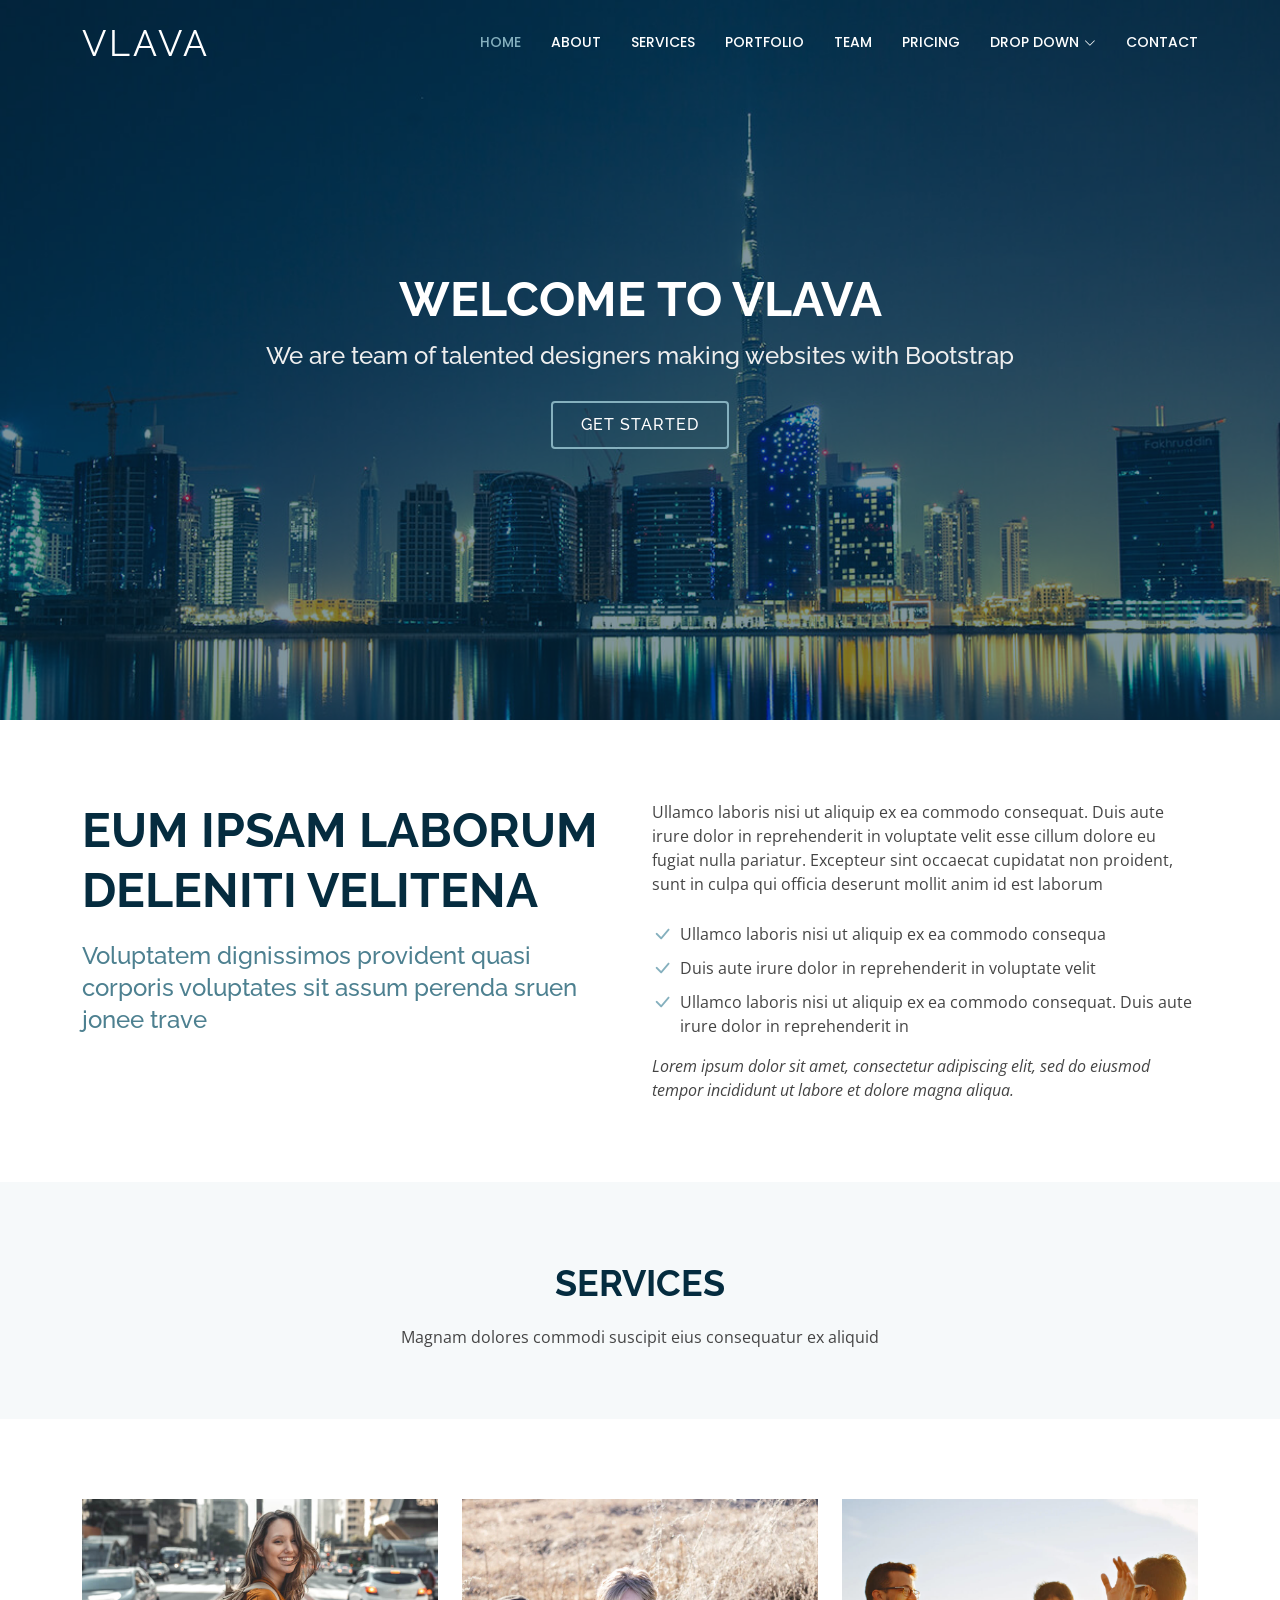
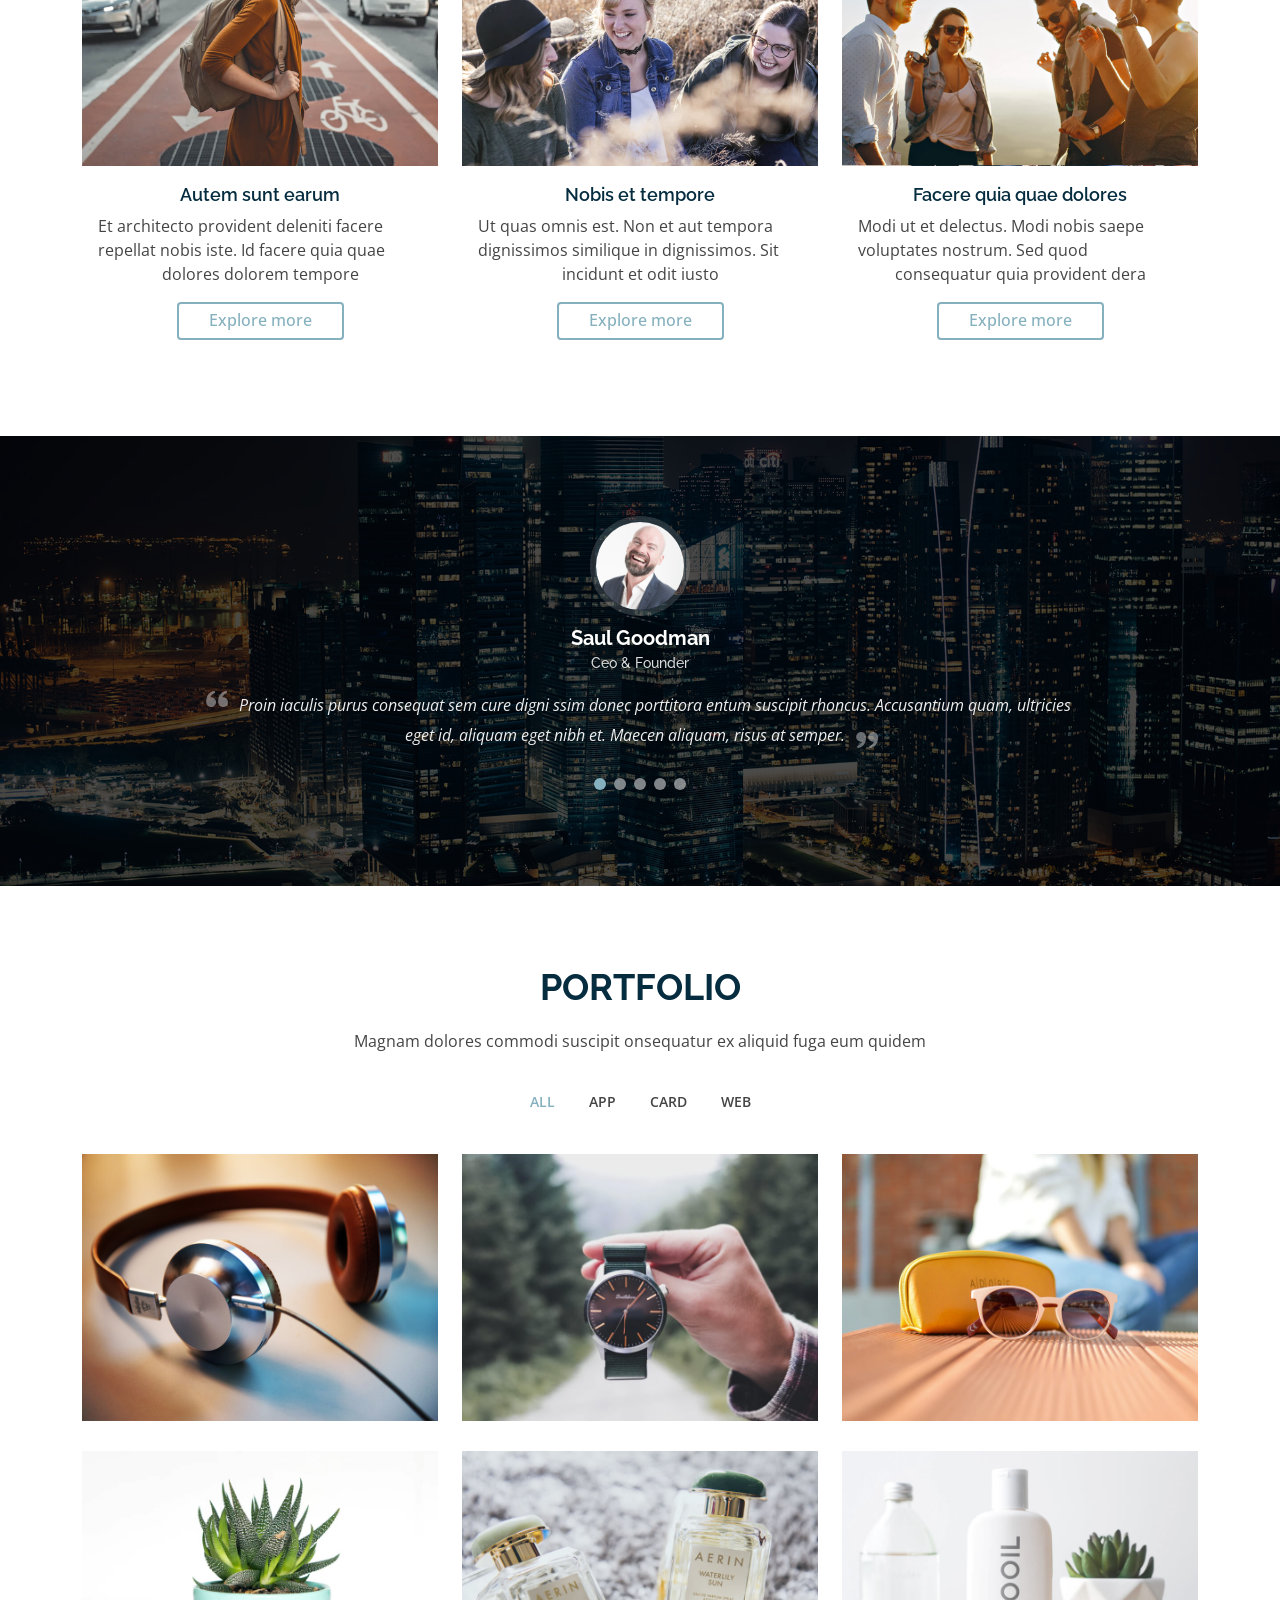
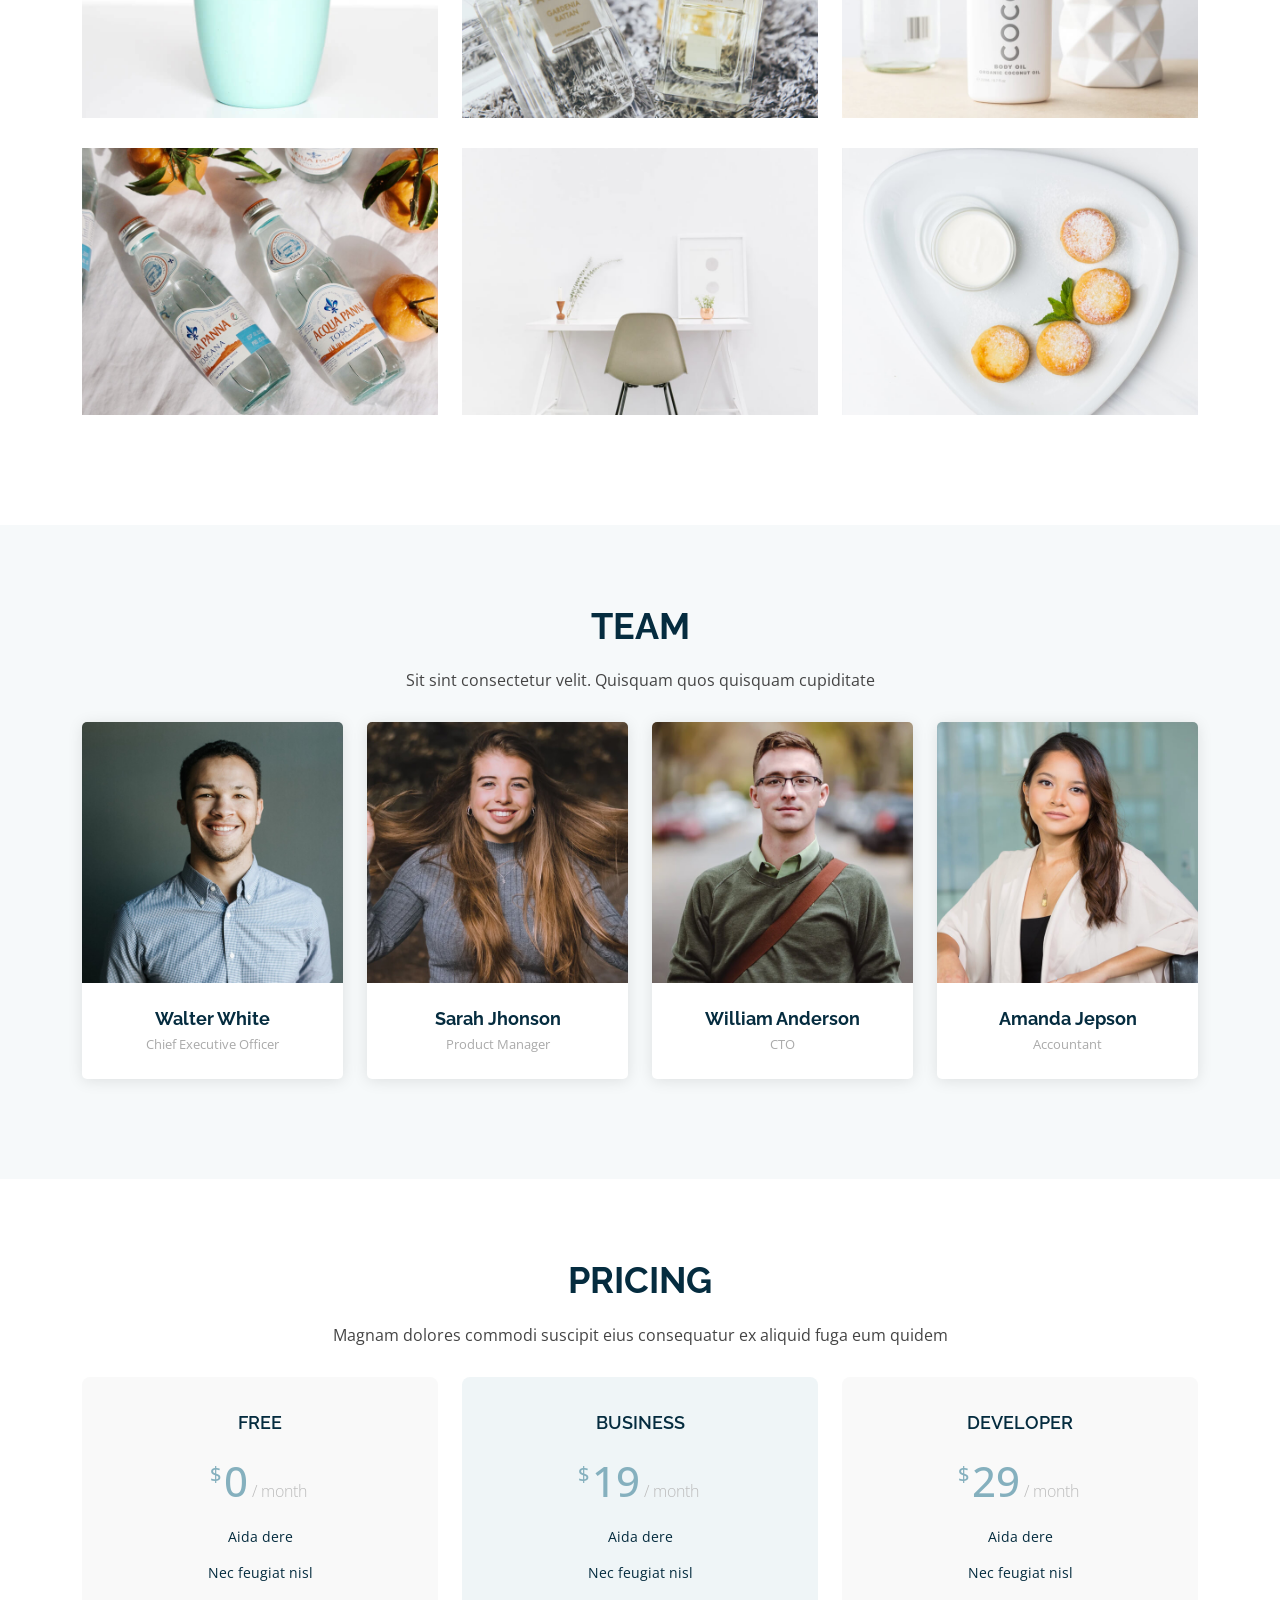
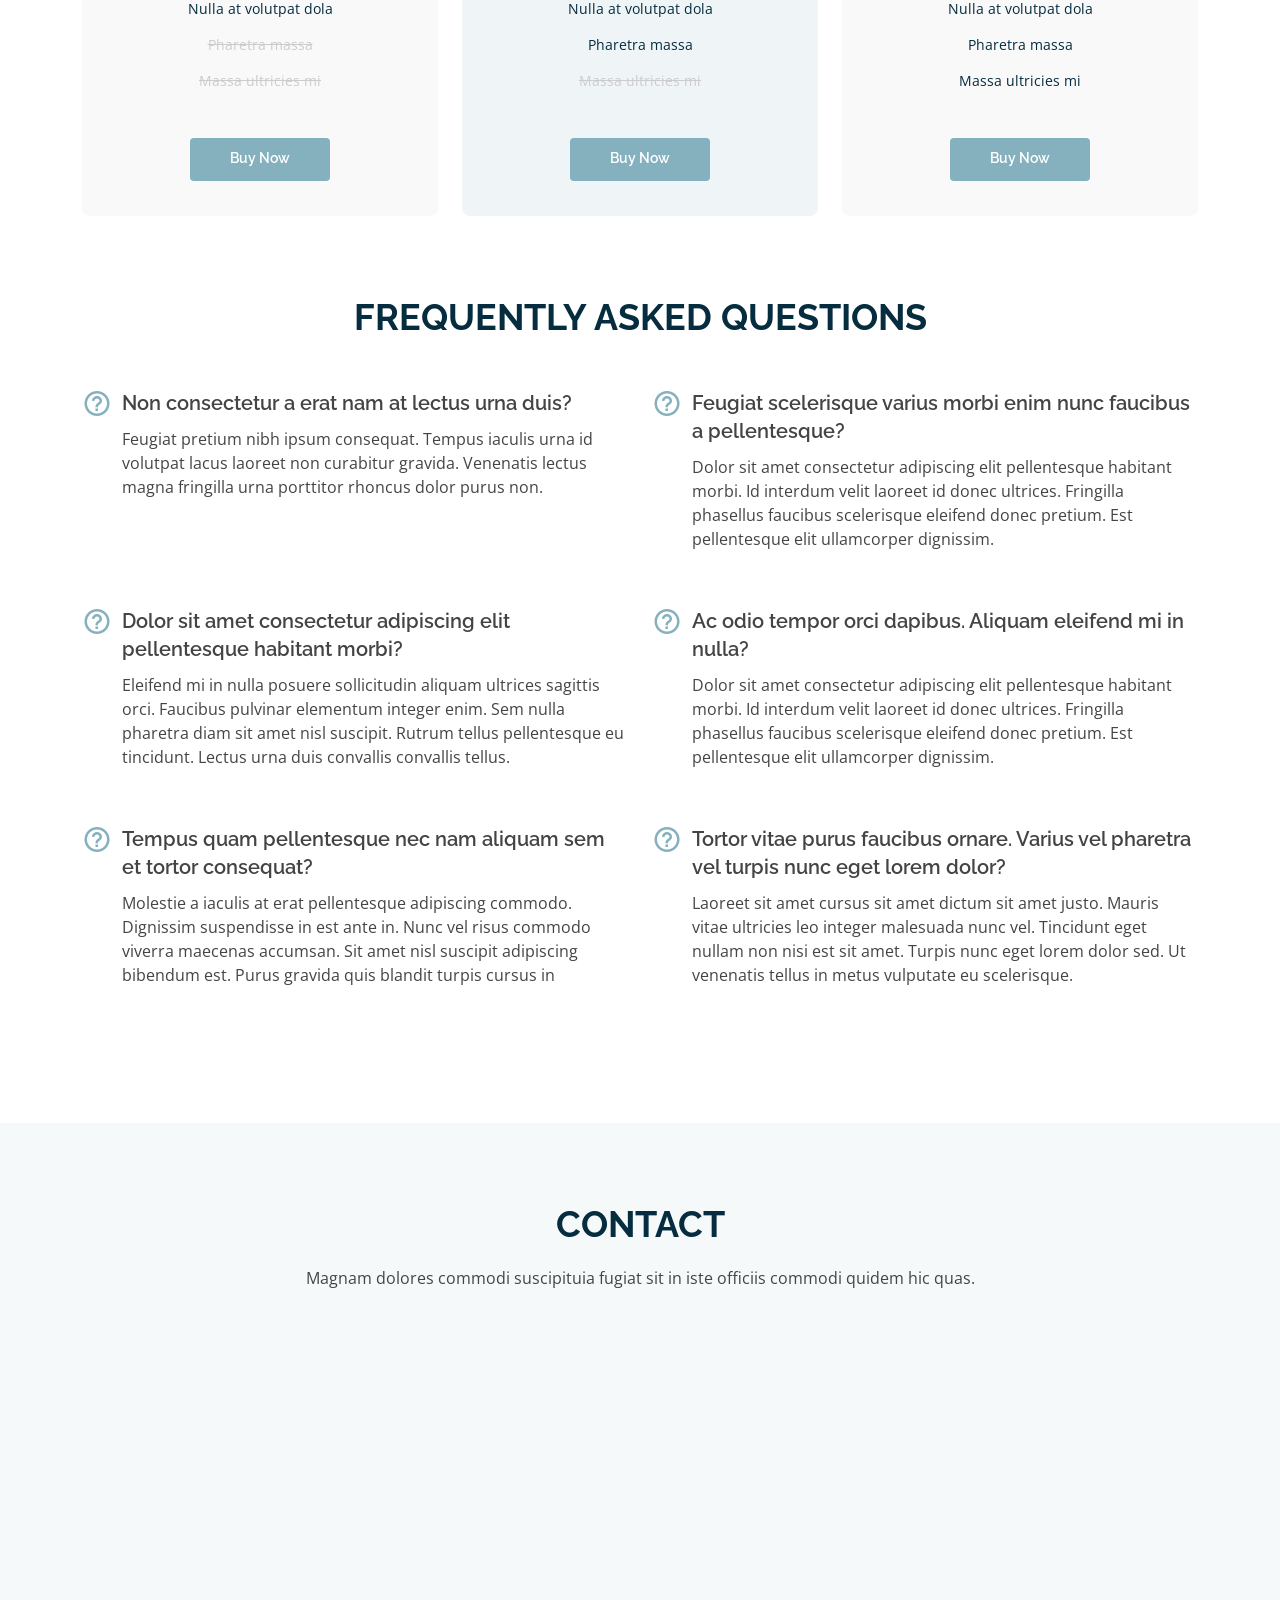
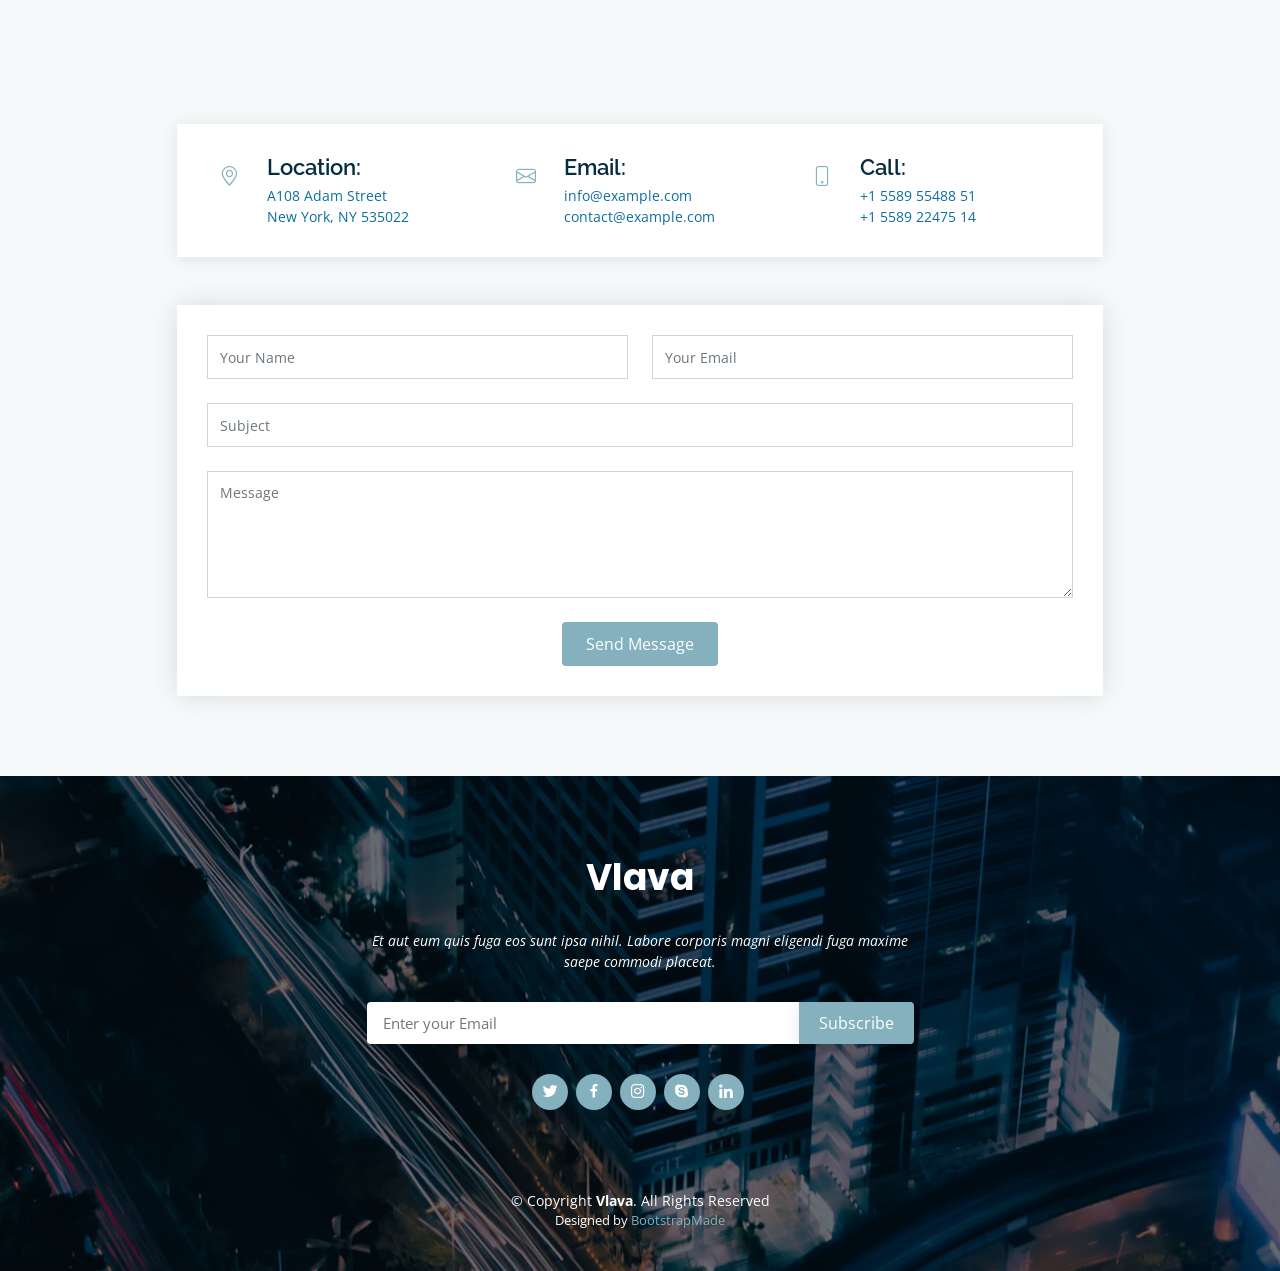
<file: index.html>
<!DOCTYPE html>
<html lang="en">

<head>
  <meta charset="utf-8">
  <meta content="width=device-width, initial-scale=1.0" name="viewport">

  <title>Vlava Bootstrap Template - Index</title>
  <meta content="" name="description">
  <meta content="" name="keywords">

  <!-- Favicons -->
  <link href="assets/img/favicon.png" rel="icon">
  <link href="assets/img/apple-touch-icon.png" rel="apple-touch-icon">

  <!-- Google Fonts -->
  <link href="https://fonts.googleapis.com/css?family=Open+Sans:300,300i,400,400i,600,600i,700,700i|Raleway:300,300i,400,400i,500,500i,600,600i,700,700i|Poppins:300,300i,400,400i,500,500i,600,600i,700,700i" rel="stylesheet">

  <!-- Vendor CSS Files -->
  <link href="assets/vendor/bootstrap/css/bootstrap.min.css" rel="stylesheet">
  <link href="assets/vendor/bootstrap-icons/bootstrap-icons.css" rel="stylesheet">
  <link href="assets/vendor/boxicons/css/boxicons.min.css" rel="stylesheet">
  <link href="assets/vendor/glightbox/css/glightbox.min.css" rel="stylesheet">
  <link href="assets/vendor/remixicon/remixicon.css" rel="stylesheet">
  <link href="assets/vendor/swiper/swiper-bundle.min.css" rel="stylesheet">

  <!-- Template Main CSS File -->
  <link href="assets/css/style.css" rel="stylesheet">

  <!-- =======================================================
  * Template Name: Vlava - v4.9.0
  * Template URL: https://bootstrapmade.com/vlava-free-bootstrap-one-page-template/
  * Author: BootstrapMade.com
  * License: https://bootstrapmade.com/license/
  ======================================================== -->
</head>

<body>

  <!-- ======= Header ======= -->
  <header id="header" class="fixed-top d-flex align-items-center header-transparent">
    <div class="container d-flex align-items-center justify-content-between">

      <div class="logo">
        <h1><a href="index.html">Vlava</a></h1>
        <!-- Uncomment below if you prefer to use an image logo -->
        <!-- <a href="index.html"><img src="assets/img/logo.png" alt="" class="img-fluid"></a>-->
      </div>

      <nav id="navbar" class="navbar">
        <ul>
          <li><a class="nav-link scrollto active" href="#hero">Home</a></li>
          <li><a class="nav-link scrollto" href="#about">About</a></li>
          <li><a class="nav-link scrollto" href="#services">Services</a></li>
          <li><a class="nav-link scrollto " href="#portfolio">Portfolio</a></li>
          <li><a class="nav-link scrollto" href="#team">Team</a></li>
          <li><a class="nav-link scrollto" href="#pricing">Pricing</a></li>
          <li class="dropdown"><a href="#"><span>Drop Down</span> <i class="bi bi-chevron-down"></i></a>
            <ul>
              <li><a href="#">Drop Down 1</a></li>
              <li class="dropdown"><a href="#"><span>Deep Drop Down</span> <i class="bi bi-chevron-right"></i></a>
                <ul>
                  <li><a href="#">Deep Drop Down 1</a></li>
                  <li><a href="#">Deep Drop Down 2</a></li>
                  <li><a href="#">Deep Drop Down 3</a></li>
                  <li><a href="#">Deep Drop Down 4</a></li>
                  <li><a href="#">Deep Drop Down 5</a></li>
                </ul>
              </li>
              <li><a href="#">Drop Down 2</a></li>
              <li><a href="#">Drop Down 3</a></li>
              <li><a href="#">Drop Down 4</a></li>
            </ul>
          </li>
          <li><a class="nav-link scrollto" href="#contact">Contact</a></li>
        </ul>
        <i class="bi bi-list mobile-nav-toggle"></i>
      </nav><!-- .navbar -->

    </div>
  </header><!-- End Header -->

  <!-- ======= Hero Section ======= -->
  <section id="hero">
    <div class="hero-container">
      <h1>Welcome To VLAVA</h1>
      <h2>We are team of talented designers making websites with Bootstrap</h2>
      <a href="#about" class="btn-get-started scrollto">Get Started</a>
    </div>
  </section><!-- End Hero -->

  <main id="main">

    <!-- ======= About Section ======= -->
    <section id="about" class="about">
      <div class="container">

        <div class="row content">
          <div class="col-lg-6">
            <h2>Eum ipsam laborum deleniti velitena</h2>
            <h3>Voluptatem dignissimos provident quasi corporis voluptates sit assum perenda sruen jonee trave</h3>
          </div>
          <div class="col-lg-6 pt-4 pt-lg-0">
            <p>
              Ullamco laboris nisi ut aliquip ex ea commodo consequat. Duis aute irure dolor in reprehenderit in voluptate
              velit esse cillum dolore eu fugiat nulla pariatur. Excepteur sint occaecat cupidatat non proident, sunt in
              culpa qui officia deserunt mollit anim id est laborum
            </p>
            <ul>
              <li><i class="bi bi-check-lg"></i> Ullamco laboris nisi ut aliquip ex ea commodo consequa</li>
              <li><i class="bi bi-check-lg"></i> Duis aute irure dolor in reprehenderit in voluptate velit</li>
              <li><i class="bi bi-check-lg"></i> Ullamco laboris nisi ut aliquip ex ea commodo consequat. Duis aute irure dolor in reprehenderit in</li>
            </ul>
            <p class="fst-italic">
              Lorem ipsum dolor sit amet, consectetur adipiscing elit, sed do eiusmod tempor incididunt ut labore et dolore
              magna aliqua.
            </p>
          </div>
        </div>

      </div>
    </section><!-- End About Section -->

    <!-- ======= Services Section ======= -->
    <section id="services" class="services section-bg">
      <div class="container">

        <div class="section-title">
          <h2>Services</h2>
          <p>Magnam dolores commodi suscipit eius consequatur ex aliquid</p>
        </div>

        <div class="row" id="Services">
          
          </div>
         

      </div>
    </section><!-- End Services Section -->

    <!-- ======= Featured Section ======= -->
    <section id="featured" class="featured">
      <div class="container">

        <div class="row">
          <div class="col-lg-4 col-md-6 d-flex align-items-stretch mb-5 mb-lg-0">
            <div class="card">
              <img src="assets/img/featured-1.jpg" class="card-img-top" alt="...">
              <div class="card-body">
                <h5 class="card-title"><a href="">Autem sunt earum</a></h5>
                <p class="card-text">Et architecto provident deleniti facere repellat nobis iste. Id facere quia quae dolores dolorem tempore</p>
                <a href="#" class="btn">Explore more</a>
              </div>
            </div>
          </div>
          <div class="col-lg-4 col-md-6 d-flex align-items-stretch mb-5 mb-lg-0">
            <div class="card">
              <img src="assets/img/featured-2.jpg" class="card-img-top" alt="...">
              <div class="card-body">
                <h5 class="card-title"><a href="">Nobis et tempore</a></h5>
                <p class="card-text">Ut quas omnis est. Non et aut tempora dignissimos similique in dignissimos. Sit incidunt et odit iusto</p>
                <a href="#" class="btn">Explore more</a>
              </div>
            </div>
          </div>
          <div class="col-lg-4 col-md-6 d-flex align-items-stretch mb-5 mb-lg-0">
            <div class="card">
              <img src="assets/img/featured-3.jpg" class="card-img-top" alt="...">
              <div class="card-body">
                <h5 class="card-title"><a href="">Facere quia quae dolores</a></h5>
                <p class="card-text">Modi ut et delectus. Modi nobis saepe voluptates nostrum. Sed quod consequatur quia provident dera</p>
                <a href="#" class="btn">Explore more</a>
              </div>
            </div>
          </div>
        </div>

      </div>
    </section><!-- End Featured Section -->

    <!-- ======= Testimonials Section ======= -->
    <section id="testimonials" class="testimonials">
      <div class="container position-relative">

        <div class="testimonials-slider swiper" data-aos="fade-up" data-aos-delay="100">
          <div class="swiper-wrapper">

            <div class="swiper-slide">
              <div class="testimonial-item">
                <img src="assets/img/testimonials/testimonials-1.jpg" class="testimonial-img" alt="">
                <h3>Saul Goodman</h3>
                <h4>Ceo &amp; Founder</h4>
                <p>
                  <i class="bx bxs-quote-alt-left quote-icon-left"></i>
                  Proin iaculis purus consequat sem cure digni ssim donec porttitora entum suscipit rhoncus. Accusantium quam, ultricies eget id, aliquam eget nibh et. Maecen aliquam, risus at semper.
                  <i class="bx bxs-quote-alt-right quote-icon-right"></i>
                </p>
              </div>
            </div><!-- End testimonial item -->

            <div class="swiper-slide">
              <div class="testimonial-item">
                <img src="assets/img/testimonials/testimonials-2.jpg" class="testimonial-img" alt="">
                <h3>Sara Wilsson</h3>
                <h4>Designer</h4>
                <p>
                  <i class="bx bxs-quote-alt-left quote-icon-left"></i>
                  Export tempor illum tamen malis malis eram quae irure esse labore quem cillum quid cillum eram malis quorum velit fore eram velit sunt aliqua noster fugiat irure amet legam anim culpa.
                  <i class="bx bxs-quote-alt-right quote-icon-right"></i>
                </p>
              </div>
            </div><!-- End testimonial item -->

            <div class="swiper-slide">
              <div class="testimonial-item">
                <img src="assets/img/testimonials/testimonials-3.jpg" class="testimonial-img" alt="">
                <h3>Jena Karlis</h3>
                <h4>Store Owner</h4>
                <p>
                  <i class="bx bxs-quote-alt-left quote-icon-left"></i>
                  Enim nisi quem export duis labore cillum quae magna enim sint quorum nulla quem veniam duis minim tempor labore quem eram duis noster aute amet eram fore quis sint minim.
                  <i class="bx bxs-quote-alt-right quote-icon-right"></i>
                </p>
              </div>
            </div><!-- End testimonial item -->

            <div class="swiper-slide">
              <div class="testimonial-item">
                <img src="assets/img/testimonials/testimonials-4.jpg" class="testimonial-img" alt="">
                <h3>Matt Brandon</h3>
                <h4>Freelancer</h4>
                <p>
                  <i class="bx bxs-quote-alt-left quote-icon-left"></i>
                  Fugiat enim eram quae cillum dolore dolor amet nulla culpa multos export minim fugiat minim velit minim dolor enim duis veniam ipsum anim magna sunt elit fore quem dolore labore illum veniam.
                  <i class="bx bxs-quote-alt-right quote-icon-right"></i>
                </p>
              </div>
            </div><!-- End testimonial item -->

            <div class="swiper-slide">
              <div class="testimonial-item">
                <img src="assets/img/testimonials/testimonials-5.jpg" class="testimonial-img" alt="">
                <h3>John Larson</h3>
                <h4>Entrepreneur</h4>
                <p>
                  <i class="bx bxs-quote-alt-left quote-icon-left"></i>
                  Quis quorum aliqua sint quem legam fore sunt eram irure aliqua veniam tempor noster veniam enim culpa labore duis sunt culpa nulla illum cillum fugiat legam esse veniam culpa fore nisi cillum quid.
                  <i class="bx bxs-quote-alt-right quote-icon-right"></i>
                </p>
              </div>
            </div><!-- End testimonial item -->

          </div>
          <div class="swiper-pagination"></div>
        </div>

      </div>
    </section><!-- End Testimonials Section -->

    <!-- ======= Portfolio Section ======= -->
    <section id="portfolio" class="portfolio">
      <div class="container">

        <div class="section-title">
          <h2>Portfolio</h2>
          <p>Magnam dolores commodi suscipit onsequatur ex aliquid fuga eum quidem</p>
        </div>

        <div class="row">
          <div class="col-lg-12 d-flex justify-content-center">
            <ul id="portfolio-flters">
              <li data-filter="*" class="filter-active">All</li>
              <li data-filter=".filter-app">App</li>
              <li data-filter=".filter-card">Card</li>
              <li data-filter=".filter-web">Web</li>
            </ul>
          </div>
        </div>

        <div class="row portfolio-container">

          <div class="col-lg-4 col-md-6 portfolio-item filter-app">
            <img src="assets/img/portfolio/portfolio-1.jpg" class="img-fluid" alt="">
            <div class="portfolio-info">
              <h4>App 1</h4>
              <p>App</p>
              <a href="assets/img/portfolio/portfolio-1.jpg" data-gallery="portfolioGallery" class="portfolio-lightbox preview-link" title="App 1"><i class="bx bx-plus"></i></a>
              <a href="portfolio-details.html" class="details-link" title="More Details"><i class="bx bx-link"></i></a>
            </div>
          </div>

          <div class="col-lg-4 col-md-6 portfolio-item filter-web">
            <img src="assets/img/portfolio/portfolio-2.jpg" class="img-fluid" alt="">
            <div class="portfolio-info">
              <h4>Web 3</h4>
              <p>Web</p>
              <a href="assets/img/portfolio/portfolio-2.jpg" data-gallery="portfolioGallery" class="portfolio-lightbox preview-link" title="Web 3"><i class="bx bx-plus"></i></a>
              <a href="portfolio-details.html" class="details-link" title="More Details"><i class="bx bx-link"></i></a>
            </div>
          </div>

          <div class="col-lg-4 col-md-6 portfolio-item filter-app">
            <img src="assets/img/portfolio/portfolio-3.jpg" class="img-fluid" alt="">
            <div class="portfolio-info">
              <h4>App 2</h4>
              <p>App</p>
              <a href="assets/img/portfolio/portfolio-3.jpg" data-gallery="portfolioGallery" class="portfolio-lightbox preview-link" title="App 2"><i class="bx bx-plus"></i></a>
              <a href="portfolio-details.html" class="details-link" title="More Details"><i class="bx bx-link"></i></a>
            </div>
          </div>

          <div class="col-lg-4 col-md-6 portfolio-item filter-card">
            <img src="assets/img/portfolio/portfolio-4.jpg" class="img-fluid" alt="">
            <div class="portfolio-info">
              <h4>Card 2</h4>
              <p>Card</p>
              <a href="assets/img/portfolio/portfolio-4.jpg" data-gallery="portfolioGallery" class="portfolio-lightbox preview-link" title="Card 2"><i class="bx bx-plus"></i></a>
              <a href="portfolio-details.html" class="details-link" title="More Details"><i class="bx bx-link"></i></a>
            </div>
          </div>

          <div class="col-lg-4 col-md-6 portfolio-item filter-web">
            <img src="assets/img/portfolio/portfolio-5.jpg" class="img-fluid" alt="">
            <div class="portfolio-info">
              <h4>Web 2</h4>
              <p>Web</p>
              <a href="assets/img/portfolio/portfolio-5.jpg" data-gallery="portfolioGallery" class="portfolio-lightbox preview-link" title="Web 2"><i class="bx bx-plus"></i></a>
              <a href="portfolio-details.html" class="details-link" title="More Details"><i class="bx bx-link"></i></a>
            </div>
          </div>

          <div class="col-lg-4 col-md-6 portfolio-item filter-app">
            <img src="assets/img/portfolio/portfolio-6.jpg" class="img-fluid" alt="">
            <div class="portfolio-info">
              <h4>App 3</h4>
              <p>App</p>
              <a href="assets/img/portfolio/portfolio-6.jpg" data-gallery="portfolioGallery" class="portfolio-lightbox preview-link" title="App 3"><i class="bx bx-plus"></i></a>
              <a href="portfolio-details.html" class="details-link" title="More Details"><i class="bx bx-link"></i></a>
            </div>
          </div>

          <div class="col-lg-4 col-md-6 portfolio-item filter-card">
            <img src="assets/img/portfolio/portfolio-7.jpg" class="img-fluid" alt="">
            <div class="portfolio-info">
              <h4>Card 1</h4>
              <p>Card</p>
              <a href="assets/img/portfolio/portfolio-7.jpg" data-gallery="portfolioGallery" class="portfolio-lightbox preview-link" title="Card 1"><i class="bx bx-plus"></i></a>
              <a href="portfolio-details.html" class="details-link" title="More Details"><i class="bx bx-link"></i></a>
            </div>
          </div>

          <div class="col-lg-4 col-md-6 portfolio-item filter-card">
            <img src="assets/img/portfolio/portfolio-8.jpg" class="img-fluid" alt="">
            <div class="portfolio-info">
              <h4>Card 3</h4>
              <p>Card</p>
              <a href="assets/img/portfolio/portfolio-8.jpg" data-gallery="portfolioGallery" class="portfolio-lightbox preview-link" title="Card 3"><i class="bx bx-plus"></i></a>
              <a href="portfolio-details.html" class="details-link" title="More Details"><i class="bx bx-link"></i></a>
            </div>
          </div>

          <div class="col-lg-4 col-md-6 portfolio-item filter-web">
            <img src="assets/img/portfolio/portfolio-9.jpg" class="img-fluid" alt="">
            <div class="portfolio-info">
              <h4>Web 3</h4>
              <p>Web</p>
              <a href="assets/img/portfolio/portfolio-9.jpg" data-gallery="portfolioGallery" class="portfolio-lightbox preview-link" title="Web 3"><i class="bx bx-plus"></i></a>
              <a href="portfolio-details.html" class="details-link" title="More Details"><i class="bx bx-link"></i></a>
            </div>
          </div>

        </div>

      </div>
    </section><!-- End Portfolio Section -->

    <!-- ======= Team Section ======= -->
    <section id="team" class="team section-bg">
      <div class="container">

        <div class="section-title">
          <h2>Team</h2>
          <p>Sit sint consectetur velit. Quisquam quos quisquam cupiditate</p>
        </div>

        <div class="row">

          <div class="col-lg-3 col-md-6 d-flex align-items-stretch">
            <div class="member">
              <div class="member-img">
                <img src="assets/img/team/team-1.jpg" class="img-fluid" alt="">
                <div class="social">
                  <a href=""><i class="bi bi-twitter"></i></a>
                  <a href=""><i class="bi bi-facebook"></i></a>
                  <a href=""><i class="bi bi-instagram"></i></a>
                  <a href=""><i class="bi bi-linkedin"></i></a>
                </div>
              </div>
              <div class="member-info">
                <h4>Walter White</h4>
                <span>Chief Executive Officer</span>
              </div>
            </div>
          </div>

          <div class="col-lg-3 col-md-6 d-flex align-items-stretch">
            <div class="member">
              <div class="member-img">
                <img src="assets/img/team/team-2.jpg" class="img-fluid" alt="">
                <div class="social">
                  <a href=""><i class="bi bi-twitter"></i></a>
                  <a href=""><i class="bi bi-facebook"></i></a>
                  <a href=""><i class="bi bi-instagram"></i></a>
                  <a href=""><i class="bi bi-linkedin"></i></a>
                </div>
              </div>
              <div class="member-info">
                <h4>Sarah Jhonson</h4>
                <span>Product Manager</span>
              </div>
            </div>
          </div>

          <div class="col-lg-3 col-md-6 d-flex align-items-stretch">
            <div class="member">
              <div class="member-img">
                <img src="assets/img/team/team-3.jpg" class="img-fluid" alt="">
                <div class="social">
                  <a href=""><i class="bi bi-twitter"></i></a>
                  <a href=""><i class="bi bi-facebook"></i></a>
                  <a href=""><i class="bi bi-instagram"></i></a>
                  <a href=""><i class="bi bi-linkedin"></i></a>
                </div>
              </div>
              <div class="member-info">
                <h4>William Anderson</h4>
                <span>CTO</span>
              </div>
            </div>
          </div>

          <div class="col-lg-3 col-md-6 d-flex align-items-stretch">
            <div class="member">
              <div class="member-img">
                <img src="assets/img/team/team-4.jpg" class="img-fluid" alt="">
                <div class="social">
                  <a href=""><i class="bi bi-twitter"></i></a>
                  <a href=""><i class="bi bi-facebook"></i></a>
                  <a href=""><i class="bi bi-instagram"></i></a>
                  <a href=""><i class="bi bi-linkedin"></i></a>
                </div>
              </div>
              <div class="member-info">
                <h4>Amanda Jepson</h4>
                <span>Accountant</span>
              </div>
            </div>
          </div>

        </div>

      </div>
    </section><!-- End Team Section -->

    <!-- ======= Pricing Section ======= -->
    <section id="pricing" class="pricing">
      <div class="container">

        <div class="section-title">
          <h2>Pricing</h2>
          <p>Magnam dolores commodi suscipit eius consequatur ex aliquid fuga eum quidem</p>
        </div>

        <div class="row">

          <div class="col-lg-4 col-md-6">
            <div class="box">
              <h3>Free</h3>
              <h4><sup>$</sup>0<span> / month</span></h4>
              <ul>
                <li>Aida dere</li>
                <li>Nec feugiat nisl</li>
                <li>Nulla at volutpat dola</li>
                <li class="na">Pharetra massa</li>
                <li class="na">Massa ultricies mi</li>
              </ul>
              <div class="btn-wrap">
                <a href="#" class="btn-buy">Buy Now</a>
              </div>
            </div>
          </div>

          <div class="col-lg-4 col-md-6 mt-4 mt-md-0">
            <div class="box featured">
              <h3>Business</h3>
              <h4><sup>$</sup>19<span> / month</span></h4>
              <ul>
                <li>Aida dere</li>
                <li>Nec feugiat nisl</li>
                <li>Nulla at volutpat dola</li>
                <li>Pharetra massa</li>
                <li class="na">Massa ultricies mi</li>
              </ul>
              <div class="btn-wrap">
                <a href="#" class="btn-buy">Buy Now</a>
              </div>
            </div>
          </div>

          <div class="col-lg-4 col-md-6 mt-4 mt-lg-0">
            <div class="box">
              <h3>Developer</h3>
              <h4><sup>$</sup>29<span> / month</span></h4>
              <ul>
                <li>Aida dere</li>
                <li>Nec feugiat nisl</li>
                <li>Nulla at volutpat dola</li>
                <li>Pharetra massa</li>
                <li>Massa ultricies mi</li>
              </ul>
              <div class="btn-wrap">
                <a href="#" class="btn-buy">Buy Now</a>
              </div>
            </div>
          </div>

        </div>

      </div>
    </section><!-- End Pricing Section -->

    <!-- ======= Frequently Asked Questions Section ======= -->
    <section id="faq" class="faq">
      <div class="container">

        <div class="section-title">
          <h2>Frequently Asked Questions</h2>
        </div>

        <div class="row  d-flex align-items-stretch">

          <div class="col-lg-6 faq-item">
            <i class="bx bx-help-circle"></i>
            <h4>Non consectetur a erat nam at lectus urna duis?</h4>
            <p>
              Feugiat pretium nibh ipsum consequat. Tempus iaculis urna id volutpat lacus laoreet non curabitur gravida. Venenatis lectus magna fringilla urna porttitor rhoncus dolor purus non.
            </p>
          </div>

          <div class="col-lg-6 faq-item">
            <i class="bx bx-help-circle"></i>
            <h4>Feugiat scelerisque varius morbi enim nunc faucibus a pellentesque?</h4>
            <p>
              Dolor sit amet consectetur adipiscing elit pellentesque habitant morbi. Id interdum velit laoreet id donec ultrices. Fringilla phasellus faucibus scelerisque eleifend donec pretium. Est pellentesque elit ullamcorper dignissim.
            </p>
          </div>

          <div class="col-lg-6 faq-item">
            <i class="bx bx-help-circle"></i>
            <h4>Dolor sit amet consectetur adipiscing elit pellentesque habitant morbi?</h4>
            <p>
              Eleifend mi in nulla posuere sollicitudin aliquam ultrices sagittis orci. Faucibus pulvinar elementum integer enim. Sem nulla pharetra diam sit amet nisl suscipit. Rutrum tellus pellentesque eu tincidunt. Lectus urna duis convallis convallis tellus.
            </p>
          </div>

          <div class="col-lg-6 faq-item">
            <i class="bx bx-help-circle"></i>
            <h4>Ac odio tempor orci dapibus. Aliquam eleifend mi in nulla?</h4>
            <p>
              Dolor sit amet consectetur adipiscing elit pellentesque habitant morbi. Id interdum velit laoreet id donec ultrices. Fringilla phasellus faucibus scelerisque eleifend donec pretium. Est pellentesque elit ullamcorper dignissim.
            </p>
          </div>

          <div class="col-lg-6 faq-item">
            <i class="bx bx-help-circle"></i>
            <h4>Tempus quam pellentesque nec nam aliquam sem et tortor consequat?</h4>
            <p>
              Molestie a iaculis at erat pellentesque adipiscing commodo. Dignissim suspendisse in est ante in. Nunc vel risus commodo viverra maecenas accumsan. Sit amet nisl suscipit adipiscing bibendum est. Purus gravida quis blandit turpis cursus in
            </p>
          </div>

          <div class="col-lg-6 faq-item">
            <i class="bx bx-help-circle"></i>
            <h4>Tortor vitae purus faucibus ornare. Varius vel pharetra vel turpis nunc eget lorem dolor?</h4>
            <p>
              Laoreet sit amet cursus sit amet dictum sit amet justo. Mauris vitae ultricies leo integer malesuada nunc vel. Tincidunt eget nullam non nisi est sit amet. Turpis nunc eget lorem dolor sed. Ut venenatis tellus in metus vulputate eu scelerisque.
            </p>
          </div>

        </div>

      </div>
    </section><!-- End Frequently Asked Questions Section -->

    <!-- ======= Contact Section ======= -->
    <section id="contact" class="contact section-bg">
      <div class="container">

        <div class="section-title">
          <h2>Contact</h2>
          <p>Magnam dolores commodi suscipituia fugiat sit in iste officiis commodi quidem hic quas.</p>
        </div>
      </div>
      <div class="map">
        <iframe style="border:0; width: 100%; height: 350px;" src="https://www.google.com/maps/embed?pb=!1m14!1m8!1m3!1d12097.433213460943!2d-74.0062269!3d40.7101282!3m2!1i1024!2i768!4f13.1!3m3!1m2!1s0x0%3A0xb89d1fe6bc499443!2sDowntown+Conference+Center!5e0!3m2!1smk!2sbg!4v1539943755621" frameborder="0" allowfullscreen></iframe>
      </div>
      <div class="container">
        <div class="row mt-5 justify-content-center">

          <div class="col-lg-10">

            <div class="info-wrap">
              <div class="row">
                <div class="col-lg-4 info">
                  <i class="bi bi-geo-alt"></i>
                  <h4>Location:</h4>
                  <p>A108 Adam Street<br>New York, NY 535022</p>
                </div>

                <div class="col-lg-4 info mt-4 mt-lg-0">
                  <i class="bi bi-envelope"></i>
                  <h4>Email:</h4>
                  <p>info@example.com<br>contact@example.com</p>
                </div>

                <div class="col-lg-4 info mt-4 mt-lg-0">
                  <i class="bi bi-phone"></i>
                  <h4>Call:</h4>
                  <p>+1 5589 55488 51<br>+1 5589 22475 14</p>
                </div>
              </div>
            </div>

          </div>

        </div>

        <div class="row mt-5 justify-content-center">
          <div class="col-lg-10">
            <form action="forms/contact.php" method="post" role="form" class="php-email-form">
              <div class="row">
                <div class="col-md-6 form-group">
                  <input type="text" name="name" class="form-control" id="name" placeholder="Your Name" required>
                </div>
                <div class="col-md-6 form-group mt-3 mt-md-0">
                  <input type="email" class="form-control" name="email" id="email" placeholder="Your Email" required>
                </div>
              </div>
              <div class="form-group mt-3">
                <input type="text" class="form-control" name="subject" id="subject" placeholder="Subject" required>
              </div>
              <div class="form-group mt-3">
                <textarea class="form-control" name="message" rows="5" placeholder="Message" required></textarea>
              </div>
              <div class="my-3">
                <div class="loading">Loading</div>
                <div class="error-message"></div>
                <div class="sent-message">Your message has been sent. Thank you!</div>
              </div>
              <div class="text-center"><button type="submit">Send Message</button></div>
            </form>
          </div>

        </div>

      </div>
    </section><!-- End Contact Section -->

  </main><!-- End #main -->

  <!-- ======= Footer ======= -->
  <footer id="footer">

    <div class="footer-top">

      <div class="container">

        <div class="row  justify-content-center">
          <div class="col-lg-6">
            <h3>Vlava</h3>
            <p>Et aut eum quis fuga eos sunt ipsa nihil. Labore corporis magni eligendi fuga maxime saepe commodi placeat.</p>
          </div>
        </div>

        <div class="row footer-newsletter justify-content-center">
          <div class="col-lg-6">
            <form action="" method="post">
              <input type="email" name="email" placeholder="Enter your Email"><input type="submit" value="Subscribe">
            </form>
          </div>
        </div>

        <div class="social-links">
          <a href="#" class="twitter"><i class="bx bxl-twitter"></i></a>
          <a href="#" class="facebook"><i class="bx bxl-facebook"></i></a>
          <a href="#" class="instagram"><i class="bx bxl-instagram"></i></a>
          <a href="#" class="google-plus"><i class="bx bxl-skype"></i></a>
          <a href="#" class="linkedin"><i class="bx bxl-linkedin"></i></a>
        </div>

      </div>
    </div>

    <div class="container footer-bottom clearfix">
      <div class="copyright">
        &copy; Copyright <strong><span>Vlava</span></strong>. All Rights Reserved
      </div>
      <div class="credits">
        <!-- All the links in the footer should remain intact. -->
        <!-- You can delete the links only if you purchased the pro version. -->
        <!-- Licensing information: https://bootstrapmade.com/license/ -->
        <!-- Purchase the pro version with working PHP/AJAX contact form: https://bootstrapmade.com/vlava-free-bootstrap-one-page-template/ -->
        Designed by <a href="https://bootstrapmade.com/">BootstrapMade</a>
      </div>
    </div>
  </footer><!-- End Footer -->

  <a href="#" class="back-to-top d-flex align-items-center justify-content-center"><i class="bi bi-arrow-up-short"></i></a>

  <!-- Vendor JS Files -->
  <script src="assets/vendor/bootstrap/js/bootstrap.bundle.min.js"></script>
  <script src="assets/vendor/glightbox/js/glightbox.min.js"></script>
  <script src="assets/vendor/isotope-layout/isotope.pkgd.min.js"></script>
  <script src="assets/vendor/swiper/swiper-bundle.min.js"></script>
  <script src="assets/vendor/php-email-form/validate.js"></script>

  <!-- Template Main JS File -->
  <script src="assets/js/main.js"></script>
  <script src="./index.js"></script>

</body>

</html>
</file>
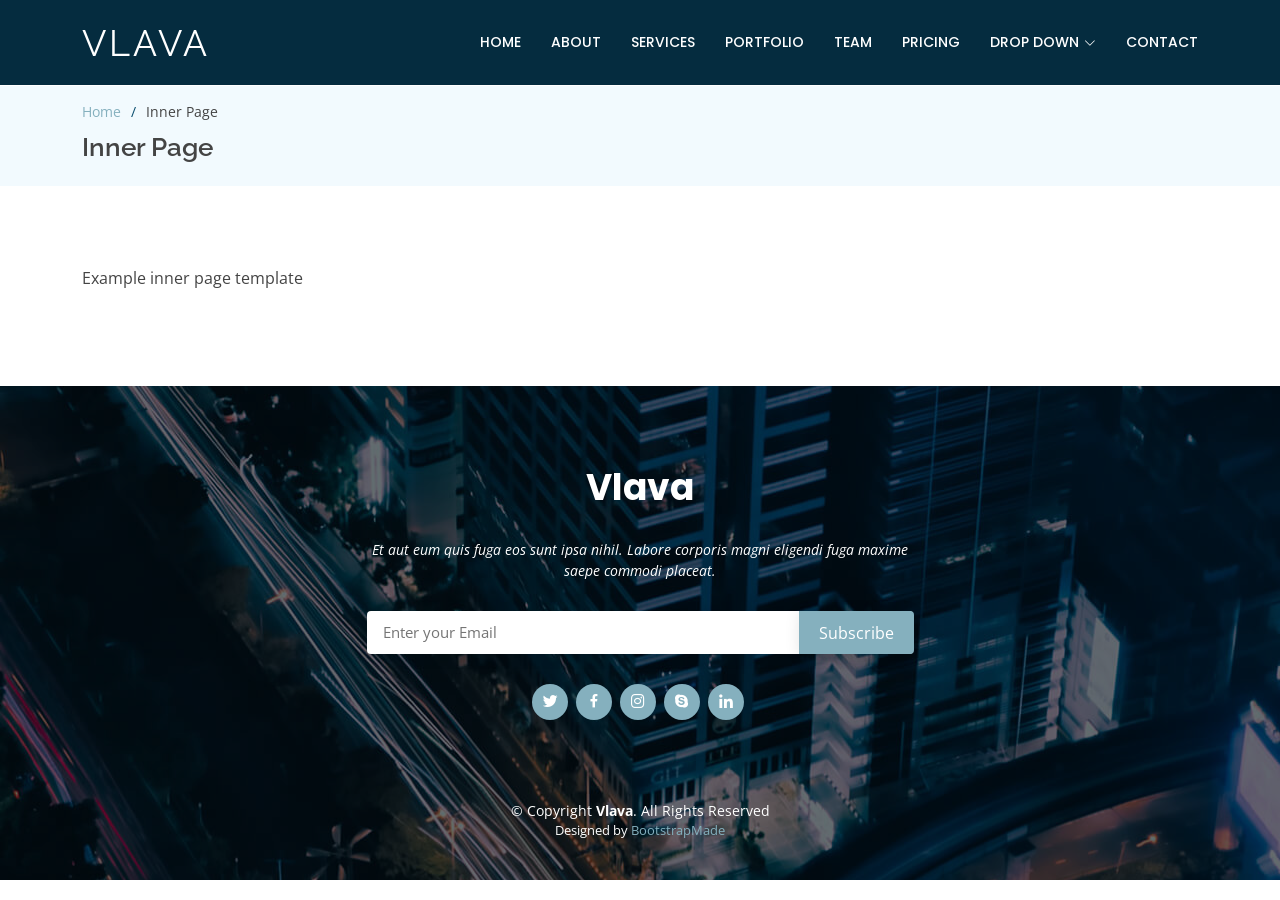
<file: inner-page.html>
<!DOCTYPE html>
<html lang="en">

<head>
  <meta charset="utf-8">
  <meta content="width=device-width, initial-scale=1.0" name="viewport">

  <title>Inner Page - Vlava Bootstrap Template</title>
  <meta content="" name="description">
  <meta content="" name="keywords">

  <!-- Favicons -->
  <link href="assets/img/favicon.png" rel="icon">
  <link href="assets/img/apple-touch-icon.png" rel="apple-touch-icon">

  <!-- Google Fonts -->
  <link href="https://fonts.googleapis.com/css?family=Open+Sans:300,300i,400,400i,600,600i,700,700i|Raleway:300,300i,400,400i,500,500i,600,600i,700,700i|Poppins:300,300i,400,400i,500,500i,600,600i,700,700i" rel="stylesheet">

  <!-- Vendor CSS Files -->
  <link href="assets/vendor/bootstrap/css/bootstrap.min.css" rel="stylesheet">
  <link href="assets/vendor/bootstrap-icons/bootstrap-icons.css" rel="stylesheet">
  <link href="assets/vendor/boxicons/css/boxicons.min.css" rel="stylesheet">
  <link href="assets/vendor/glightbox/css/glightbox.min.css" rel="stylesheet">
  <link href="assets/vendor/remixicon/remixicon.css" rel="stylesheet">
  <link href="assets/vendor/swiper/swiper-bundle.min.css" rel="stylesheet">

  <!-- Template Main CSS File -->
  <link href="assets/css/style.css" rel="stylesheet">

  <!-- =======================================================
  * Template Name: Vlava - v4.9.0
  * Template URL: https://bootstrapmade.com/vlava-free-bootstrap-one-page-template/
  * Author: BootstrapMade.com
  * License: https://bootstrapmade.com/license/
  ======================================================== -->
</head>

<body>

  <!-- ======= Header ======= -->
  <header id="header" class="fixed-top d-flex align-items-center ">
    <div class="container d-flex align-items-center justify-content-between">

      <div class="logo">
        <h1><a href="index.html">Vlava</a></h1>
        <!-- Uncomment below if you prefer to use an image logo -->
        <!-- <a href="index.html"><img src="assets/img/logo.png" alt="" class="img-fluid"></a>-->
      </div>

      <nav id="navbar" class="navbar">
        <ul>
          <li><a class="nav-link scrollto " href="#hero">Home</a></li>
          <li><a class="nav-link scrollto" href="#about">About</a></li>
          <li><a class="nav-link scrollto" href="#services">Services</a></li>
          <li><a class="nav-link scrollto " href="#portfolio">Portfolio</a></li>
          <li><a class="nav-link scrollto" href="#team">Team</a></li>
          <li><a class="nav-link scrollto" href="#pricing">Pricing</a></li>
          <li class="dropdown"><a href="#"><span>Drop Down</span> <i class="bi bi-chevron-down"></i></a>
            <ul>
              <li><a href="#">Drop Down 1</a></li>
              <li class="dropdown"><a href="#"><span>Deep Drop Down</span> <i class="bi bi-chevron-right"></i></a>
                <ul>
                  <li><a href="#">Deep Drop Down 1</a></li>
                  <li><a href="#">Deep Drop Down 2</a></li>
                  <li><a href="#">Deep Drop Down 3</a></li>
                  <li><a href="#">Deep Drop Down 4</a></li>
                  <li><a href="#">Deep Drop Down 5</a></li>
                </ul>
              </li>
              <li><a href="#">Drop Down 2</a></li>
              <li><a href="#">Drop Down 3</a></li>
              <li><a href="#">Drop Down 4</a></li>
            </ul>
          </li>
          <li><a class="nav-link scrollto" href="#contact">Contact</a></li>
        </ul>
        <i class="bi bi-list mobile-nav-toggle"></i>
      </nav><!-- .navbar -->

    </div>
  </header><!-- End Header -->

  <main id="main">

    <!-- ======= Breadcrumbs ======= -->
    <section id="breadcrumbs" class="breadcrumbs">
      <div class="container">

        <ol>
          <li><a href="index.html">Home</a></li>
          <li>Inner Page</li>
        </ol>
        <h2>Inner Page</h2>

      </div>
    </section><!-- End Breadcrumbs -->

    <section class="inner-page">
      <div class="container">
        <p>
          Example inner page template
        </p>
      </div>
    </section>

  </main><!-- End #main -->

  <!-- ======= Footer ======= -->
  <footer id="footer">

    <div class="footer-top">

      <div class="container">

        <div class="row  justify-content-center">
          <div class="col-lg-6">
            <h3>Vlava</h3>
            <p>Et aut eum quis fuga eos sunt ipsa nihil. Labore corporis magni eligendi fuga maxime saepe commodi placeat.</p>
          </div>
        </div>

        <div class="row footer-newsletter justify-content-center">
          <div class="col-lg-6">
            <form action="" method="post">
              <input type="email" name="email" placeholder="Enter your Email"><input type="submit" value="Subscribe">
            </form>
          </div>
        </div>

        <div class="social-links">
          <a href="#" class="twitter"><i class="bx bxl-twitter"></i></a>
          <a href="#" class="facebook"><i class="bx bxl-facebook"></i></a>
          <a href="#" class="instagram"><i class="bx bxl-instagram"></i></a>
          <a href="#" class="google-plus"><i class="bx bxl-skype"></i></a>
          <a href="#" class="linkedin"><i class="bx bxl-linkedin"></i></a>
        </div>

      </div>
    </div>

    <div class="container footer-bottom clearfix">
      <div class="copyright">
        &copy; Copyright <strong><span>Vlava</span></strong>. All Rights Reserved
      </div>
      <div class="credits">
        <!-- All the links in the footer should remain intact. -->
        <!-- You can delete the links only if you purchased the pro version. -->
        <!-- Licensing information: https://bootstrapmade.com/license/ -->
        <!-- Purchase the pro version with working PHP/AJAX contact form: https://bootstrapmade.com/vlava-free-bootstrap-one-page-template/ -->
        Designed by <a href="https://bootstrapmade.com/">BootstrapMade</a>
      </div>
    </div>
  </footer><!-- End Footer -->

  <a href="#" class="back-to-top d-flex align-items-center justify-content-center"><i class="bi bi-arrow-up-short"></i></a>

  <!-- Vendor JS Files -->
  <script src="assets/vendor/bootstrap/js/bootstrap.bundle.min.js"></script>
  <script src="assets/vendor/glightbox/js/glightbox.min.js"></script>
  <script src="assets/vendor/isotope-layout/isotope.pkgd.min.js"></script>
  <script src="assets/vendor/swiper/swiper-bundle.min.js"></script>
  <script src="assets/vendor/php-email-form/validate.js"></script>

  <!-- Template Main JS File -->
  <script src="assets/js/main.js"></script>

</body>

</html>
</file>
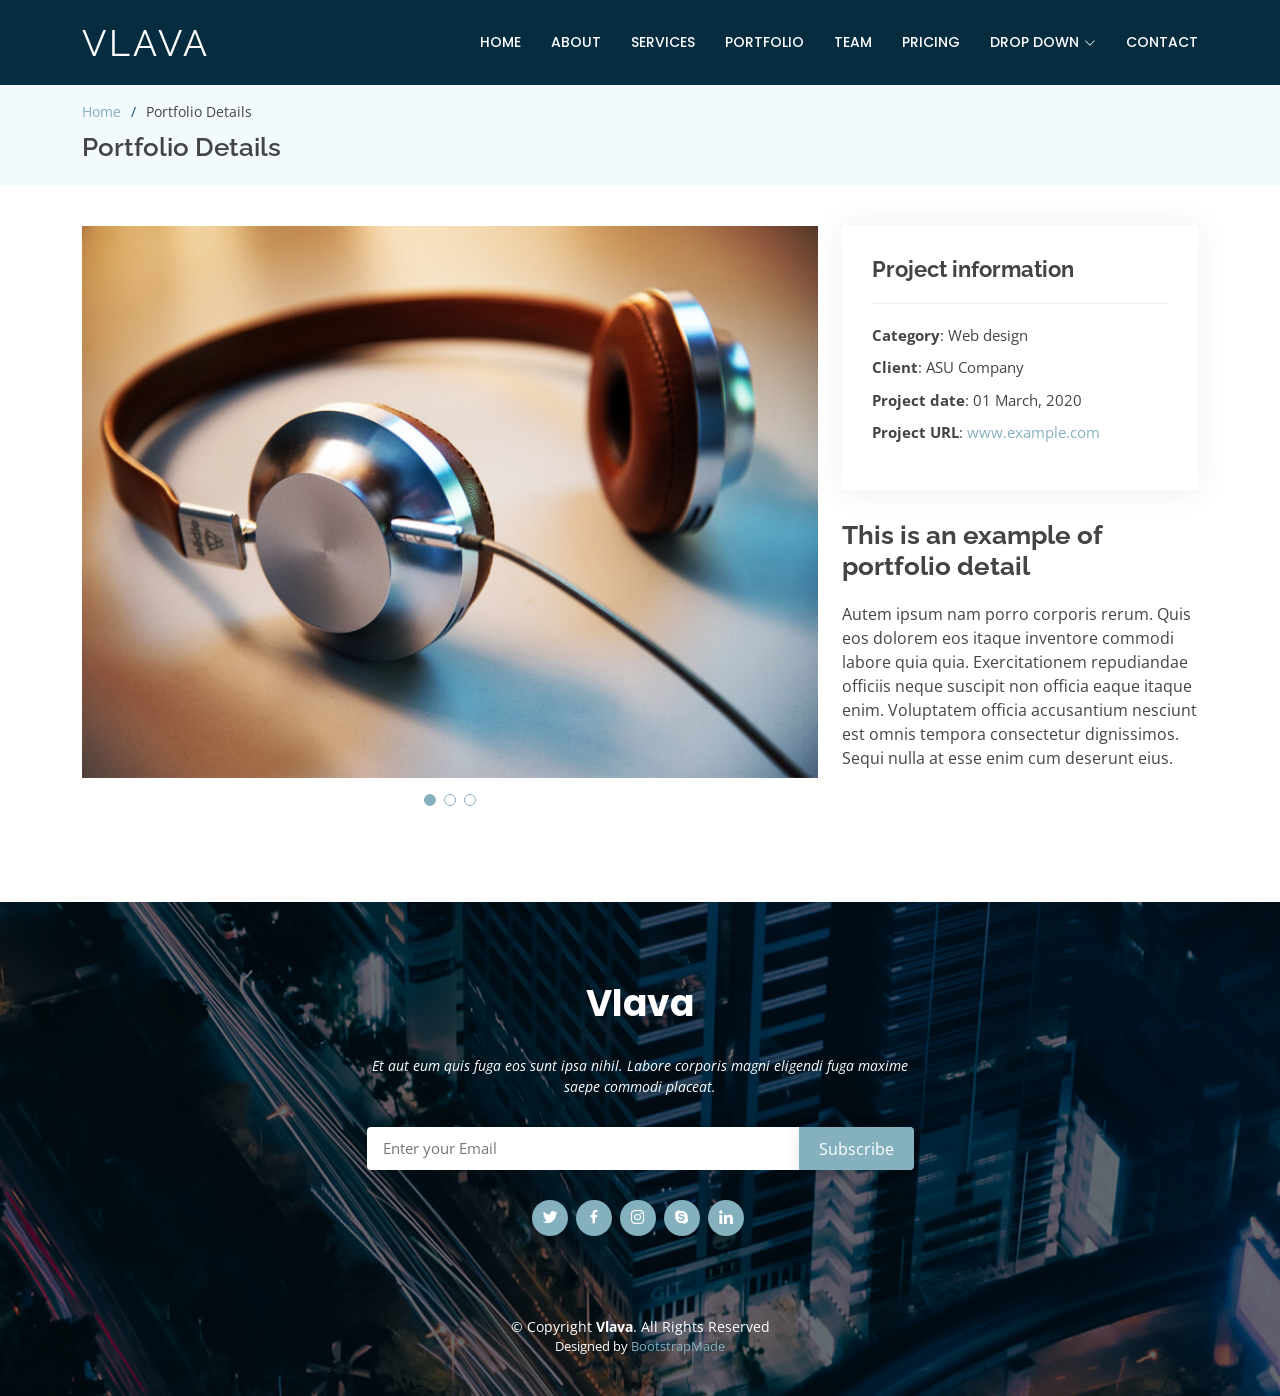
<file: portfolio-details.html>
<!DOCTYPE html>
<html lang="en">

<head>
  <meta charset="utf-8">
  <meta content="width=device-width, initial-scale=1.0" name="viewport">

  <title>Portfolio Details - Vlava Bootstrap Template</title>
  <meta content="" name="description">
  <meta content="" name="keywords">

  <!-- Favicons -->
  <link href="assets/img/favicon.png" rel="icon">
  <link href="assets/img/apple-touch-icon.png" rel="apple-touch-icon">

  <!-- Google Fonts -->
  <link href="https://fonts.googleapis.com/css?family=Open+Sans:300,300i,400,400i,600,600i,700,700i|Raleway:300,300i,400,400i,500,500i,600,600i,700,700i|Poppins:300,300i,400,400i,500,500i,600,600i,700,700i" rel="stylesheet">

  <!-- Vendor CSS Files -->
  <link href="assets/vendor/bootstrap/css/bootstrap.min.css" rel="stylesheet">
  <link href="assets/vendor/bootstrap-icons/bootstrap-icons.css" rel="stylesheet">
  <link href="assets/vendor/boxicons/css/boxicons.min.css" rel="stylesheet">
  <link href="assets/vendor/glightbox/css/glightbox.min.css" rel="stylesheet">
  <link href="assets/vendor/remixicon/remixicon.css" rel="stylesheet">
  <link href="assets/vendor/swiper/swiper-bundle.min.css" rel="stylesheet">

  <!-- Template Main CSS File -->
  <link href="assets/css/style.css" rel="stylesheet">

  <!-- =======================================================
  * Template Name: Vlava - v4.9.0
  * Template URL: https://bootstrapmade.com/vlava-free-bootstrap-one-page-template/
  * Author: BootstrapMade.com
  * License: https://bootstrapmade.com/license/
  ======================================================== -->
</head>

<body>

  <!-- ======= Header ======= -->
  <header id="header" class="fixed-top d-flex align-items-center ">
    <div class="container d-flex align-items-center justify-content-between">

      <div class="logo">
        <h1><a href="index.html">Vlava</a></h1>
        <!-- Uncomment below if you prefer to use an image logo -->
        <!-- <a href="index.html"><img src="assets/img/logo.png" alt="" class="img-fluid"></a>-->
      </div>

      <nav id="navbar" class="navbar">
        <ul>
          <li><a class="nav-link scrollto " href="#hero">Home</a></li>
          <li><a class="nav-link scrollto" href="#about">About</a></li>
          <li><a class="nav-link scrollto" href="#services">Services</a></li>
          <li><a class="nav-link scrollto " href="#portfolio">Portfolio</a></li>
          <li><a class="nav-link scrollto" href="#team">Team</a></li>
          <li><a class="nav-link scrollto" href="#pricing">Pricing</a></li>
          <li class="dropdown"><a href="#"><span>Drop Down</span> <i class="bi bi-chevron-down"></i></a>
            <ul>
              <li><a href="#">Drop Down 1</a></li>
              <li class="dropdown"><a href="#"><span>Deep Drop Down</span> <i class="bi bi-chevron-right"></i></a>
                <ul>
                  <li><a href="#">Deep Drop Down 1</a></li>
                  <li><a href="#">Deep Drop Down 2</a></li>
                  <li><a href="#">Deep Drop Down 3</a></li>
                  <li><a href="#">Deep Drop Down 4</a></li>
                  <li><a href="#">Deep Drop Down 5</a></li>
                </ul>
              </li>
              <li><a href="#">Drop Down 2</a></li>
              <li><a href="#">Drop Down 3</a></li>
              <li><a href="#">Drop Down 4</a></li>
            </ul>
          </li>
          <li><a class="nav-link scrollto" href="#contact">Contact</a></li>
        </ul>
        <i class="bi bi-list mobile-nav-toggle"></i>
      </nav><!-- .navbar -->

    </div>
  </header><!-- End Header -->

  <main id="main">

    <!-- ======= Breadcrumbs ======= -->
    <section id="breadcrumbs" class="breadcrumbs">
      <div class="container">

        <ol>
          <li><a href="index.html">Home</a></li>
          <li>Portfolio Details</li>
        </ol>
        <h2>Portfolio Details</h2>

      </div>
    </section><!-- End Breadcrumbs -->

    <!-- ======= Portfolio Details Section ======= -->
    <section id="portfolio-details" class="portfolio-details">
      <div class="container">

        <div class="row gy-4">

          <div class="col-lg-8">
            <div class="portfolio-details-slider swiper">
              <div class="swiper-wrapper align-items-center">

                <div class="swiper-slide">
                  <img src="assets/img/portfolio/portfolio-1.jpg" alt="">
                </div>

                <div class="swiper-slide">
                  <img src="assets/img/portfolio/portfolio-2.jpg" alt="">
                </div>

                <div class="swiper-slide">
                  <img src="assets/img/portfolio/portfolio-3.jpg" alt="">
                </div>

              </div>
              <div class="swiper-pagination"></div>
            </div>
          </div>

          <div class="col-lg-4">
            <div class="portfolio-info">
              <h3>Project information</h3>
              <ul>
                <li><strong>Category</strong>: Web design</li>
                <li><strong>Client</strong>: ASU Company</li>
                <li><strong>Project date</strong>: 01 March, 2020</li>
                <li><strong>Project URL</strong>: <a href="#">www.example.com</a></li>
              </ul>
            </div>
            <div class="portfolio-description">
              <h2>This is an example of portfolio detail</h2>
              <p>
                Autem ipsum nam porro corporis rerum. Quis eos dolorem eos itaque inventore commodi labore quia quia. Exercitationem repudiandae officiis neque suscipit non officia eaque itaque enim. Voluptatem officia accusantium nesciunt est omnis tempora consectetur dignissimos. Sequi nulla at esse enim cum deserunt eius.
              </p>
            </div>
          </div>

        </div>

      </div>
    </section><!-- End Portfolio Details Section -->

  </main><!-- End #main -->

  <!-- ======= Footer ======= -->
  <footer id="footer">

    <div class="footer-top">

      <div class="container">

        <div class="row  justify-content-center">
          <div class="col-lg-6">
            <h3>Vlava</h3>
            <p>Et aut eum quis fuga eos sunt ipsa nihil. Labore corporis magni eligendi fuga maxime saepe commodi placeat.</p>
          </div>
        </div>

        <div class="row footer-newsletter justify-content-center">
          <div class="col-lg-6">
            <form action="" method="post">
              <input type="email" name="email" placeholder="Enter your Email"><input type="submit" value="Subscribe">
            </form>
          </div>
        </div>

        <div class="social-links">
          <a href="#" class="twitter"><i class="bx bxl-twitter"></i></a>
          <a href="#" class="facebook"><i class="bx bxl-facebook"></i></a>
          <a href="#" class="instagram"><i class="bx bxl-instagram"></i></a>
          <a href="#" class="google-plus"><i class="bx bxl-skype"></i></a>
          <a href="#" class="linkedin"><i class="bx bxl-linkedin"></i></a>
        </div>

      </div>
    </div>

    <div class="container footer-bottom clearfix">
      <div class="copyright">
        &copy; Copyright <strong><span>Vlava</span></strong>. All Rights Reserved
      </div>
      <div class="credits">
        <!-- All the links in the footer should remain intact. -->
        <!-- You can delete the links only if you purchased the pro version. -->
        <!-- Licensing information: https://bootstrapmade.com/license/ -->
        <!-- Purchase the pro version with working PHP/AJAX contact form: https://bootstrapmade.com/vlava-free-bootstrap-one-page-template/ -->
        Designed by <a href="https://bootstrapmade.com/">BootstrapMade</a>
      </div>
    </div>
  </footer><!-- End Footer -->

  <a href="#" class="back-to-top d-flex align-items-center justify-content-center"><i class="bi bi-arrow-up-short"></i></a>

  <!-- Vendor JS Files -->
  <script src="assets/vendor/bootstrap/js/bootstrap.bundle.min.js"></script>
  <script src="assets/vendor/glightbox/js/glightbox.min.js"></script>
  <script src="assets/vendor/isotope-layout/isotope.pkgd.min.js"></script>
  <script src="assets/vendor/swiper/swiper-bundle.min.js"></script>
  <script src="assets/vendor/php-email-form/validate.js"></script>

  <!-- Template Main JS File -->
  <script src="assets/js/main.js"></script>

</body>

</html>
</file>
<file: assets/css/style.css>
/**
* Template Name: Vlava - v4.9.0
* Template URL: https://bootstrapmade.com/vlava-free-bootstrap-one-page-template/
* Author: BootstrapMade.com
* License: https://bootstrapmade.com/license/
*/

/*--------------------------------------------------------------
# General
--------------------------------------------------------------*/
body {
  font-family: "Open Sans", sans-serif;
  color: #444444;
}

a {
  color: #85b0be;
  text-decoration: none;
}

a:hover {
  color: #a6c6d0;
  text-decoration: none;
}

h1,
h2,
h3,
h4,
h5,
h6 {
  font-family: "Raleway", sans-serif;
}

/*--------------------------------------------------------------
# Back to top button
--------------------------------------------------------------*/
.back-to-top {
  position: fixed;
  visibility: hidden;
  opacity: 0;
  right: 15px;
  bottom: 15px;
  z-index: 996;
  background: #85b0be;
  width: 40px;
  height: 40px;
  border-radius: 4px;
  transition: all 0.4s;
}

.back-to-top i {
  font-size: 28px;
  color: #fff;
  line-height: 0;
}

.back-to-top:hover {
  background: #a0c1cc;
  color: #fff;
}

.back-to-top.active {
  visibility: visible;
  opacity: 1;
}

/*--------------------------------------------------------------
# Header
--------------------------------------------------------------*/
#header {
  z-index: 997;
  transition: all 0.5s;
  background: #052c3f;
  padding: 22px 0;
}

#header.header-transparent {
  background: none;
}

#header.header-scrolled {
  background: rgba(5, 44, 63, 0.8);
  padding: 12px 0;
}

#header .logo h1 {
  font-size: 36px;
  margin: 0;
  padding: 0;
  line-height: 1;
  font-weight: 400;
  letter-spacing: 3px;
  text-transform: uppercase;
}

#header .logo h1 a,
#header .logo h1 a:hover {
  color: #fff;
  text-decoration: none;
}

#header .logo img {
  padding: 0;
  margin: 0;
  max-height: 40px;
}

@media (max-width: 768px) {
  #header .logo h1 {
    font-size: 28px;
  }
}

/*--------------------------------------------------------------
# Navigation Menu
--------------------------------------------------------------*/
/**
* Desktop Navigation 
*/
.navbar {
  padding: 0;
}

.navbar ul {
  margin: 0;
  padding: 0;
  display: flex;
  list-style: none;
  align-items: center;
}

.navbar li {
  position: relative;
}

.navbar a,
.navbar a:focus {
  display: flex;
  align-items: center;
  justify-content: space-between;
  padding: 10px 0 10px 30px;
  font-family: "Poppins", sans-serif;
  font-size: 14px;
  font-weight: 500;
  color: #fff;
  white-space: nowrap;
  text-transform: uppercase;
  transition: 0.3s;
}

.navbar a i,
.navbar a:focus i {
  font-size: 12px;
  line-height: 0;
  margin-left: 5px;
}

.navbar a:hover,
.navbar .active,
.navbar .active:focus,
.navbar li:hover>a {
  color: #85b0be;
}

.navbar .dropdown ul {
  display: block;
  position: absolute;
  left: 14px;
  top: calc(100% + 30px);
  margin: 0;
  padding: 10px 0;
  z-index: 99;
  opacity: 0;
  visibility: hidden;
  background: #fff;
  box-shadow: 0px 0px 30px rgba(127, 137, 161, 0.25);
  transition: 0.3s;
}

.navbar .dropdown ul li {
  min-width: 200px;
}

.navbar .dropdown ul a {
  padding: 10px 20px;
  font-size: 14px;
  text-transform: none;
  font-weight: 500;
  color: #3b626f;
}

.navbar .dropdown ul a i {
  font-size: 12px;
}

.navbar .dropdown ul a:hover,
.navbar .dropdown ul .active:hover,
.navbar .dropdown ul li:hover>a {
  color: #85b0be;
}

.navbar .dropdown:hover>ul {
  opacity: 1;
  top: 100%;
  visibility: visible;
}

.navbar .dropdown .dropdown ul {
  top: 0;
  left: calc(100% - 30px);
  visibility: hidden;
}

.navbar .dropdown .dropdown:hover>ul {
  opacity: 1;
  top: 0;
  left: 100%;
  visibility: visible;
}

@media (max-width: 1366px) {
  .navbar .dropdown .dropdown ul {
    left: -90%;
  }

  .navbar .dropdown .dropdown:hover>ul {
    left: -100%;
  }
}

/**
* Mobile Navigation 
*/
.mobile-nav-toggle {
  color: #fff;
  font-size: 28px;
  cursor: pointer;
  display: none;
  line-height: 0;
  transition: 0.5s;
}

@media (max-width: 991px) {
  .mobile-nav-toggle {
    display: block;
  }

  .navbar ul {
    display: none;
  }
}

.navbar-mobile {
  position: fixed;
  overflow: hidden;
  top: 0;
  right: 0;
  left: 0;
  bottom: 0;
  background: rgba(1, 11, 16, 0.9);
  transition: 0.3s;
  z-index: 999;
}

.navbar-mobile .mobile-nav-toggle {
  position: absolute;
  top: 15px;
  right: 15px;
}

.navbar-mobile ul {
  display: block;
  position: absolute;
  top: 55px;
  right: 15px;
  bottom: 15px;
  left: 15px;
  padding: 10px 0;
  background-color: #fff;
  overflow-y: auto;
  transition: 0.3s;
}

.navbar-mobile a,
.navbar-mobile a:focus {
  padding: 10px 20px;
  font-size: 15px;
  color: #052c3f;
}

.navbar-mobile a:hover,
.navbar-mobile .active,
.navbar-mobile li:hover>a {
  color: #85b0be;
}

.navbar-mobile .getstarted,
.navbar-mobile .getstarted:focus {
  margin: 15px;
}

.navbar-mobile .dropdown ul {
  position: static;
  display: none;
  margin: 10px 20px;
  padding: 10px 0;
  z-index: 99;
  opacity: 1;
  visibility: visible;
  background: #fff;
  box-shadow: 0px 0px 30px rgba(127, 137, 161, 0.25);
}

.navbar-mobile .dropdown ul li {
  min-width: 200px;
}

.navbar-mobile .dropdown ul a {
  padding: 10px 20px;
}

.navbar-mobile .dropdown ul a i {
  font-size: 12px;
}

.navbar-mobile .dropdown ul a:hover,
.navbar-mobile .dropdown ul .active:hover,
.navbar-mobile .dropdown ul li:hover>a {
  color: #85b0be;
}

.navbar-mobile .dropdown>.dropdown-active {
  display: block;
}

/*--------------------------------------------------------------
# Hero Section
--------------------------------------------------------------*/
#hero {
  width: 100%;
  height: 80vh;
  background: url("../img/hero-bg.jpg") top center;
  background-size: cover;
  position: relative;
}

#hero:before {
  content: "";
  background: rgba(5, 44, 63, 0.5);
  position: absolute;
  bottom: 0;
  top: 0;
  left: 0;
  right: 0;
}

#hero .hero-container {
  position: absolute;
  bottom: 0;
  top: 0;
  left: 0;
  right: 0;
  display: flex;
  justify-content: center;
  align-items: center;
  flex-direction: column;
  text-align: center;
  padding: 0 15px;
}

#hero h1 {
  margin: 0 0 15px 0;
  font-size: 48px;
  font-weight: 700;
  line-height: 56px;
  text-transform: uppercase;
  color: #fff;
}

#hero h2 {
  color: #eee;
  margin-bottom: 30px;
  font-size: 24px;
}

#hero .btn-get-started {
  font-family: "Raleway", sans-serif;
  text-transform: uppercase;
  font-weight: 500;
  font-size: 16px;
  letter-spacing: 1px;
  display: inline-block;
  padding: 10px 28px;
  border-radius: 4px;
  transition: 0.5s;
  border: 2px solid #85b0be;
  color: #fff;
}

#hero .btn-get-started:hover {
  background: #85b0be;
  border: 2px solid #85b0be;
}

@media (min-width: 1024px) {
  #hero {
    background-attachment: fixed;
  }
}

@media (max-width: 768px) {
  #hero h1 {
    font-size: 28px;
    line-height: 36px;
  }

  #hero h2 {
    font-size: 18px;
    line-height: 24px;
    margin-bottom: 30px;
  }
}

/*--------------------------------------------------------------
# Sections General
--------------------------------------------------------------*/
section {
  padding: 80px 0;
  overflow: hidden;
}

.section-bg {
  background-color: #f6f9fa;
}

.section-title {
  text-align: center;
  padding-bottom: 30px;
}

.section-title h2 {
  font-size: 36px;
  font-weight: 700;
  text-transform: uppercase;
  margin-bottom: 20px;
  padding-bottom: 0;
  color: #052c3f;
}

.section-title p {
  margin-bottom: 0;
}

/*--------------------------------------------------------------
# About
--------------------------------------------------------------*/
.about .content h2 {
  font-weight: 700;
  font-size: 48px;
  line-height: 60px;
  margin-bottom: 20px;
  text-transform: uppercase;
  color: #052c3f;
}

.about .content h3 {
  font-weight: 500;
  line-height: 32px;
  font-size: 24px;
  color: #4d8090;
}

.about .content ul {
  list-style: none;
  padding: 0;
}

.about .content ul li {
  padding: 10px 0 0 28px;
  position: relative;
}

.about .content ul i {
  left: 0;
  top: 7px;
  position: absolute;
  font-size: 20px;
  color: #85b0be;
}

.about .content p:last-child {
  margin-bottom: 0;
}

/*--------------------------------------------------------------
# Services
--------------------------------------------------------------*/
.services {
  padding-bottom: 40px;
}

.services .icon-box {
  margin-bottom: 40px;
}

.services .icon {
  float: left;
  display: flex;
  align-items: center;
  justify-content: center;
  width: 72px;
  height: 72px;
  border-radius: 50%;
  transition: 0.5s;
  border: 2px solid #85b0be;
}

.services .icon i {
  color: #649aac;
  font-size: 24px;
  line-height: 0;
}

.services .title {
  margin-left: 90px;
  font-weight: 700;
  margin-bottom: 15px;
  font-size: 18px;
}

.services .title a {
  color: #052c3f;
  transition: 0.3s;
}

.services .description {
  margin-left: 90px;
  line-height: 24px;
  font-size: 14px;
}

.services .icon-box:hover .icon {
  background: #85b0be;
}

.services .icon-box:hover .icon i {
  color: #fff;
}

.services .icon-box:hover .title a {
  color: #85b0be;
}

/*--------------------------------------------------------------
# Featured
--------------------------------------------------------------*/
.featured img {
  border-radius: 0;
}

.featured .card {
  border: 0;
  text-align: ceneter;
}

.featured .card-body {
  -moz-text-align-last: center;
  text-align-last: center;
}

.featured .card-title a {
  font-weight: 600;
  font-size: 18px;
  color: #052c3f;
}

.featured .btn {
  border-radius: 4px;
  padding: 4px 30px 6px 30px;
  border: 2px solid #85b0be;
  color: #85b0be;
  font-weight: 500;
}

.featured .btn:hover {
  background-color: #85b0be;
  color: #fff;
}

/*--------------------------------------------------------------
# Testimonials
--------------------------------------------------------------*/
.testimonials {
  padding: 80px 0;
  background: url("../img/testimonials-bg.jpg") no-repeat;
  background-position: center center;
  background-size: cover;
  position: relative;
}

.testimonials::before {
  content: "";
  position: absolute;
  left: 0;
  right: 0;
  top: 0;
  bottom: 0;
  background: rgba(0, 0, 0, 0.7);
}

.testimonials .section-header {
  margin-bottom: 40px;
}

.testimonials .testimonials-carousel,
.testimonials .testimonials-slider {
  overflow: hidden;
}

.testimonials .testimonial-item {
  text-align: center;
  color: #fff;
}

.testimonials .testimonial-item .testimonial-img {
  width: 100px;
  border-radius: 50%;
  border: 6px solid rgba(255, 255, 255, 0.15);
  margin: 0 auto;
}

.testimonials .testimonial-item h3 {
  font-size: 20px;
  font-weight: bold;
  margin: 10px 0 5px 0;
  color: #fff;
}

.testimonials .testimonial-item h4 {
  font-size: 14px;
  color: #ddd;
  margin: 0 0 15px 0;
}

.testimonials .testimonial-item .quote-icon-left,
.testimonials .testimonial-item .quote-icon-right {
  color: rgba(255, 255, 255, 0.4);
  font-size: 26px;
}

.testimonials .testimonial-item .quote-icon-left {
  display: inline-block;
  left: -5px;
  position: relative;
}

.testimonials .testimonial-item .quote-icon-right {
  display: inline-block;
  right: -5px;
  position: relative;
  top: 10px;
}

.testimonials .testimonial-item p {
  font-style: italic;
  margin: 0 auto 15px auto;
  color: #eee;
}

.testimonials .swiper-pagination {
  margin-top: 20px;
  position: relative;
}

.testimonials .swiper-pagination .swiper-pagination-bullet {
  width: 12px;
  height: 12px;
  background-color: rgba(255, 255, 255, 0.5);
  opacity: 1;
}

.testimonials .swiper-pagination .swiper-pagination-bullet-active {
  background-color: #85b0be;
}

@media (min-width: 992px) {
  .testimonials .testimonial-item p {
    width: 80%;
  }
}

/*--------------------------------------------------------------
# Portfolio
--------------------------------------------------------------*/
.portfolio #portfolio-flters {
  padding: 0;
  margin: 0 auto 25px auto;
  list-style: none;
  text-align: center;
  background: white;
  border-radius: 50px;
  padding: 2px 15px;
}

.portfolio #portfolio-flters li {
  cursor: pointer;
  display: inline-block;
  padding: 10px 15px 8px 15px;
  font-size: 14px;
  font-weight: 600;
  line-height: 1;
  text-transform: uppercase;
  color: #444444;
  margin-bottom: 10px;
  transition: all 0.3s ease-in-out;
}

.portfolio #portfolio-flters li:hover,
.portfolio #portfolio-flters li.filter-active {
  color: #85b0be;
}

.portfolio #portfolio-flters li:last-child {
  margin-right: 0;
}

.portfolio .portfolio-item {
  margin-bottom: 30px;
}

.portfolio .portfolio-item .portfolio-info {
  opacity: 0;
  position: absolute;
  left: 30px;
  right: 30px;
  bottom: 0;
  z-index: 3;
  transition: all ease-in-out 0.3s;
  background: rgba(255, 255, 255, 0.9);
  padding: 15px;
}

.portfolio .portfolio-item .portfolio-info h4 {
  font-size: 18px;
  color: #fff;
  font-weight: 600;
  color: #052c3f;
}

.portfolio .portfolio-item .portfolio-info p {
  color: #0d6e9e;
  font-size: 14px;
  margin-bottom: 0;
}

.portfolio .portfolio-item .portfolio-info .preview-link,
.portfolio .portfolio-item .portfolio-info .details-link {
  position: absolute;
  right: 40px;
  font-size: 24px;
  top: calc(50% - 18px);
  color: #094d6e;
}

.portfolio .portfolio-item .portfolio-info .preview-link:hover,
.portfolio .portfolio-item .portfolio-info .details-link:hover {
  color: #85b0be;
}

.portfolio .portfolio-item .portfolio-info .details-link {
  right: 10px;
}

.portfolio .portfolio-item .portfolio-links {
  opacity: 0;
  left: 0;
  right: 0;
  text-align: center;
  z-index: 3;
  position: absolute;
  transition: all ease-in-out 0.3s;
}

.portfolio .portfolio-item .portfolio-links a {
  color: #fff;
  margin: 0 2px;
  font-size: 28px;
  display: inline-block;
  transition: 0.3s;
}

.portfolio .portfolio-item .portfolio-links a:hover {
  color: #c8dbe1;
}

.portfolio .portfolio-item:hover .portfolio-info {
  opacity: 1;
  bottom: 20px;
}

/*--------------------------------------------------------------
# Portfolio Details
--------------------------------------------------------------*/
.portfolio-details {
  padding-top: 40px;
}

.portfolio-details .portfolio-details-slider img {
  width: 100%;
}

.portfolio-details .portfolio-details-slider .swiper-pagination {
  margin-top: 20px;
  position: relative;
}

.portfolio-details .portfolio-details-slider .swiper-pagination .swiper-pagination-bullet {
  width: 12px;
  height: 12px;
  background-color: #fff;
  opacity: 1;
  border: 1px solid #85b0be;
}

.portfolio-details .portfolio-details-slider .swiper-pagination .swiper-pagination-bullet-active {
  background-color: #85b0be;
}

.portfolio-details .portfolio-info {
  padding: 30px;
  box-shadow: 0px 0 30px rgba(5, 44, 63, 0.08);
}

.portfolio-details .portfolio-info h3 {
  font-size: 22px;
  font-weight: 700;
  margin-bottom: 20px;
  padding-bottom: 20px;
  border-bottom: 1px solid #eee;
}

.portfolio-details .portfolio-info ul {
  list-style: none;
  padding: 0;
  font-size: 15px;
}

.portfolio-details .portfolio-info ul li+li {
  margin-top: 10px;
}

.portfolio-details .portfolio-description {
  padding-top: 30px;
}

.portfolio-details .portfolio-description h2 {
  font-size: 26px;
  font-weight: 700;
  margin-bottom: 20px;
}

.portfolio-details .portfolio-description p {
  padding: 0;
}

/*--------------------------------------------------------------
# Team
--------------------------------------------------------------*/
.team .member {
  margin-bottom: 20px;
  overflow: hidden;
  text-align: center;
  border-radius: 5px;
  background: #fff;
  box-shadow: 0px 2px 15px rgba(0, 0, 0, 0.1);
}

.team .member .member-img {
  position: relative;
  overflow: hidden;
}

.team .member .social {
  position: absolute;
  left: 0;
  bottom: 0;
  right: 0;
  height: 40px;
  opacity: 0;
  transition: ease-in-out 0.3s;
  background: rgba(255, 255, 255, 0.85);
  display: flex;
  align-items: center;
  justify-content: center;
}

.team .member .social a {
  transition: color 0.3s;
  color: #052c3f;
  margin: 0 10px;
  display: inline-flex;
  align-items: center;
  justify-content: center;
}

.team .member .social a:hover {
  color: #85b0be;
}

.team .member .social i {
  font-size: 18px;
  line-height: 0;
}

.team .member .member-info {
  padding: 25px 15px;
}

.team .member .member-info h4 {
  font-weight: 700;
  margin-bottom: 5px;
  font-size: 18px;
  color: #052c3f;
}

.team .member .member-info span {
  display: block;
  font-size: 13px;
  font-weight: 400;
  color: #aaaaaa;
}

.team .member .member-info p {
  font-style: italic;
  font-size: 14px;
  line-height: 26px;
  color: #777777;
}

.team .member:hover .social {
  opacity: 1;
}

/*--------------------------------------------------------------
# Pricing
--------------------------------------------------------------*/
.pricing .box {
  padding: 20px;
  background: #f9f9f9;
  text-align: center;
  border-radius: 8px;
  position: relative;
  overflow: hidden;
}

.pricing .box h3 {
  font-weight: 400;
  padding: 15px;
  font-size: 18px;
  text-transform: uppercase;
  font-weight: 600;
  color: #052c3f;
}

.pricing .box h4 {
  font-size: 42px;
  color: #85b0be;
  font-weight: 500;
  font-family: "Open Sans", sans-serif;
  margin-bottom: 20px;
}

.pricing .box h4 sup {
  font-size: 20px;
  top: -15px;
  left: -3px;
}

.pricing .box h4 span {
  color: #bababa;
  font-size: 16px;
  font-weight: 300;
}

.pricing .box ul {
  padding: 0;
  list-style: none;
  color: #052c3f;
  text-align: center;
  line-height: 20px;
  font-size: 14px;
}

.pricing .box ul li {
  padding-bottom: 16px;
}

.pricing .box ul i {
  color: #85b0be;
  font-size: 18px;
  padding-right: 4px;
}

.pricing .box ul .na {
  color: #ccc;
  text-decoration: line-through;
}

.pricing .box .btn-wrap {
  padding: 15px;
  text-align: center;
}

.pricing .box .btn-buy {
  background: #85b0be;
  display: inline-block;
  padding: 10px 40px 12px 40px;
  border-radius: 4px;
  color: #fff;
  transition: none;
  font-size: 14px;
  font-weight: 400;
  font-family: "Raleway", sans-serif;
  font-weight: 600;
  transition: 0.3s;
}

.pricing .box .btn-buy:hover {
  background: #a6c6d0;
}

.pricing .featured {
  background: #eff5f7;
  box-shadow: none;
}

/*--------------------------------------------------------------
# Frequently Asked Questions
--------------------------------------------------------------*/
.faq {
  padding-top: 0;
}

.faq .faq-item {
  margin-bottom: 40px;
}

.faq .faq-item i {
  color: #85b0be;
  font-size: 30px;
  float: left;
  line-height: 1;
  padding: 0;
  margin: 0;
}

.faq .faq-item h4 {
  font-size: 20px;
  line-height: 28px;
  font-weight: 600;
  margin: 0 0 10px 40px;
}

.faq .faq-item p {
  margin-left: 40px;
}

/*--------------------------------------------------------------
# Contact
--------------------------------------------------------------*/
.contact .info-wrap {
  box-shadow: 0px 2px 15px rgba(0, 0, 0, 0.1);
  padding: 30px;
  background: #fff;
}

.contact .info i {
  font-size: 20px;
  color: #85b0be;
  float: left;
  width: 44px;
  height: 44px;
  background: white;
  display: flex;
  justify-content: center;
  align-items: center;
  border-radius: 50px;
  transition: all 0.3s ease-in-out;
}

.contact .info h4 {
  padding: 0 0 0 60px;
  font-size: 22px;
  font-weight: 600;
  margin-bottom: 5px;
  color: #052c3f;
}

.contact .info p {
  padding: 0 0 0 60px;
  margin-bottom: 0;
  font-size: 14px;
  color: #0d6e9e;
}

.contact .info:hover i {
  background: #85b0be;
  color: #fff;
}

.contact .php-email-form {
  width: 100%;
  box-shadow: 0 0 24px 0 rgba(0, 0, 0, 0.12);
  padding: 30px;
  background: #fff;
}

.contact .php-email-form .form-group {
  padding-bottom: 8px;
}

.contact .php-email-form .validate {
  display: none;
  color: red;
  margin: 0 0 15px 0;
  font-weight: 400;
  font-size: 13px;
}

.contact .php-email-form .error-message {
  display: none;
  color: #fff;
  background: #ed3c0d;
  text-align: left;
  padding: 15px;
  font-weight: 600;
}

.contact .php-email-form .error-message br+br {
  margin-top: 25px;
}

.contact .php-email-form .sent-message {
  display: none;
  color: #fff;
  background: #18d26e;
  text-align: center;
  padding: 15px;
  font-weight: 600;
}

.contact .php-email-form .loading {
  display: none;
  background: #fff;
  text-align: center;
  padding: 15px;
}

.contact .php-email-form .loading:before {
  content: "";
  display: inline-block;
  border-radius: 50%;
  width: 24px;
  height: 24px;
  margin: 0 10px -6px 0;
  border: 3px solid #18d26e;
  border-top-color: #eee;
  -webkit-animation: animate-loading 1s linear infinite;
  animation: animate-loading 1s linear infinite;
}

.contact .php-email-form input,
.contact .php-email-form textarea {
  border-radius: 0;
  box-shadow: none;
  font-size: 14px;
}

.contact .php-email-form input:focus,
.contact .php-email-form textarea:focus {
  border-color: #85b0be;
}

.contact .php-email-form input {
  height: 44px;
}

.contact .php-email-form textarea {
  padding: 10px 12px;
}

.contact .php-email-form button[type=submit] {
  background: #85b0be;
  border: 0;
  padding: 10px 24px;
  color: #fff;
  transition: 0.4s;
  border-radius: 4px;
}

.contact .php-email-form button[type=submit]:hover {
  background: #6a9fb0;
}

@-webkit-keyframes animate-loading {
  0% {
    transform: rotate(0deg);
  }

  100% {
    transform: rotate(360deg);
  }
}

@keyframes animate-loading {
  0% {
    transform: rotate(0deg);
  }

  100% {
    transform: rotate(360deg);
  }
}

/*--------------------------------------------------------------
# Breadcrumbs
--------------------------------------------------------------*/
.breadcrumbs {
  margin-top: 86px;
  padding: 15px 0;
  min-height: 40px;
  background: #f2fafe;
}

@media (max-width: 992px) {
  .breadcrumbs {
    margin-top: 72px;
  }
}

.breadcrumbs h2 {
  font-size: 26px;
  font-weight: 600;
}

.breadcrumbs ol {
  display: flex;
  flex-wrap: wrap;
  list-style: none;
  padding: 0 0 10px 0;
  margin: 0;
  font-size: 14px;
}

.breadcrumbs ol li+li {
  padding-left: 10px;
}

.breadcrumbs ol li+li::before {
  display: inline-block;
  padding-right: 10px;
  color: #094d6e;
  content: "/";
}

/*--------------------------------------------------------------
# Footer
--------------------------------------------------------------*/
#footer {
  background: url("../img/footer-bg.jpg") top center no-repeat;
  color: #fff;
  font-size: 14px;
  position: relative;
}

#footer::before {
  content: "";
  position: absolute;
  left: 0;
  right: 0;
  top: 0;
  bottom: 0;
  background: rgba(1, 11, 16, 0.6);
  z-index: 1;
}

#footer .footer-top {
  position: relative;
  z-index: 2;
  text-align: center;
  padding: 80px 0;
}

#footer .footer-top h3 {
  font-size: 36px;
  font-weight: 700;
  color: #fff;
  position: relative;
  font-family: "Poppins", sans-serif;
  padding-bottom: 0;
  margin-bottom: 0;
}

#footer .footer-top p {
  font-size: 15;
  font-style: italic;
  margin: 30px 0 0 0;
  padding: 0;
}

#footer .footer-top .footer-newsletter {
  text-align: center;
  font-size: 15px;
  margin-top: 30px;
}

#footer .footer-top .footer-newsletter form {
  background: #fff;
  padding: 6px 10px 6px 8px;
  position: relative;
  border-radius: 4px;
  box-shadow: 0px 2px 15px rgba(0, 0, 0, 0.1);
  text-align: left;
}

#footer .footer-top .footer-newsletter form input[type=email] {
  border: 0;
  padding: 4px 8px;
  width: calc(100% - 100px);
}

#footer .footer-top .footer-newsletter form input[type=submit] {
  position: absolute;
  top: 0;
  right: -1px;
  bottom: 0;
  border: 0;
  background: none;
  font-size: 16px;
  padding: 0 20px;
  background: #85b0be;
  color: #fff;
  transition: 0.3s;
  border-radius: 0 4px 4px 0;
  box-shadow: 0px 2px 15px rgba(0, 0, 0, 0.1);
}

#footer .footer-top .footer-newsletter form input[type=submit]:hover {
  background: #6a9fb0;
}

#footer .footer-top .social-links {
  margin-top: 30px;
}

#footer .footer-top .social-links a {
  font-size: 18px;
  display: inline-block;
  background: #85b0be;
  color: #fff;
  line-height: 1;
  padding: 8px 0;
  margin-right: 4px;
  border-radius: 50%;
  text-align: center;
  width: 36px;
  height: 36px;
  transition: 0.3s;
}

#footer .footer-top .social-links a:hover {
  background: #649aac;
  color: #fff;
  text-decoration: none;
}

#footer .footer-bottom {
  z-index: 2;
  position: relative;
  padding-bottom: 40px;
  text-align: center;
}

#footer .credits {
  text-align: center;
  font-size: 13px;
}
</file>
